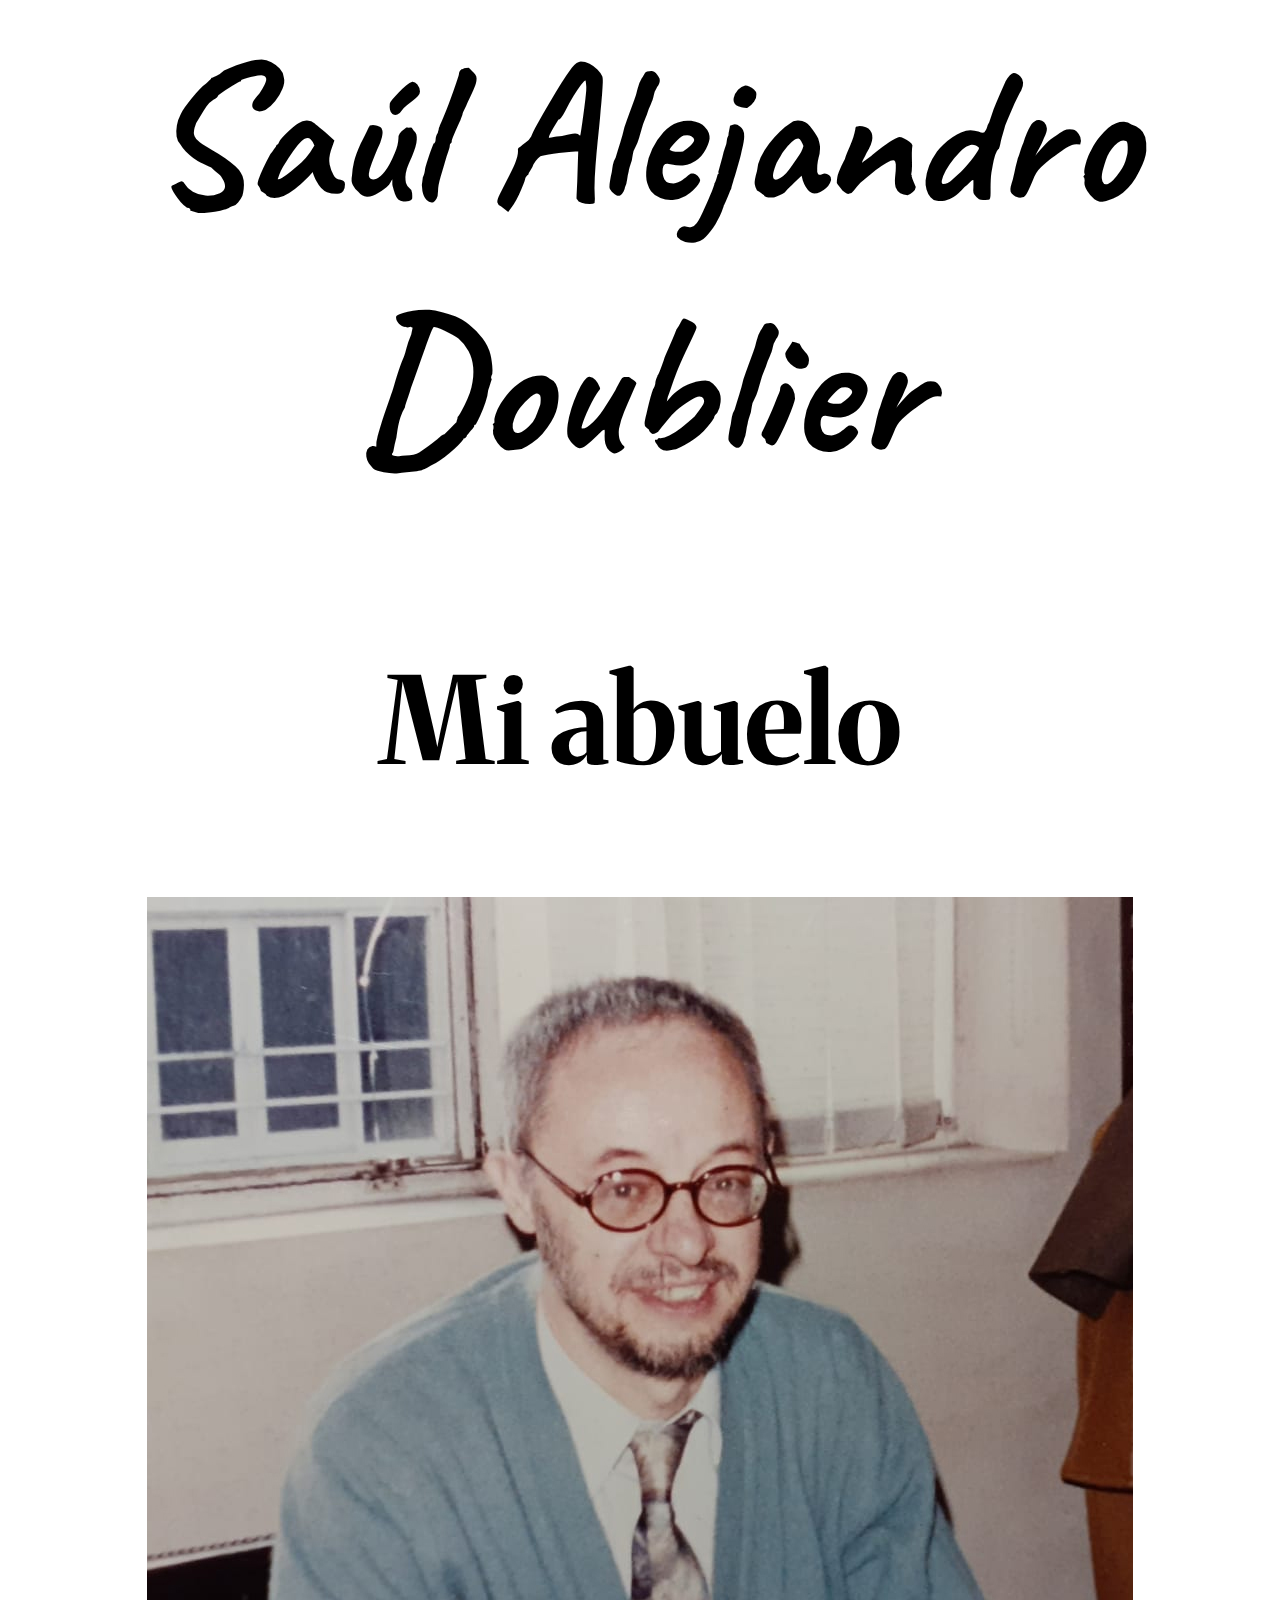
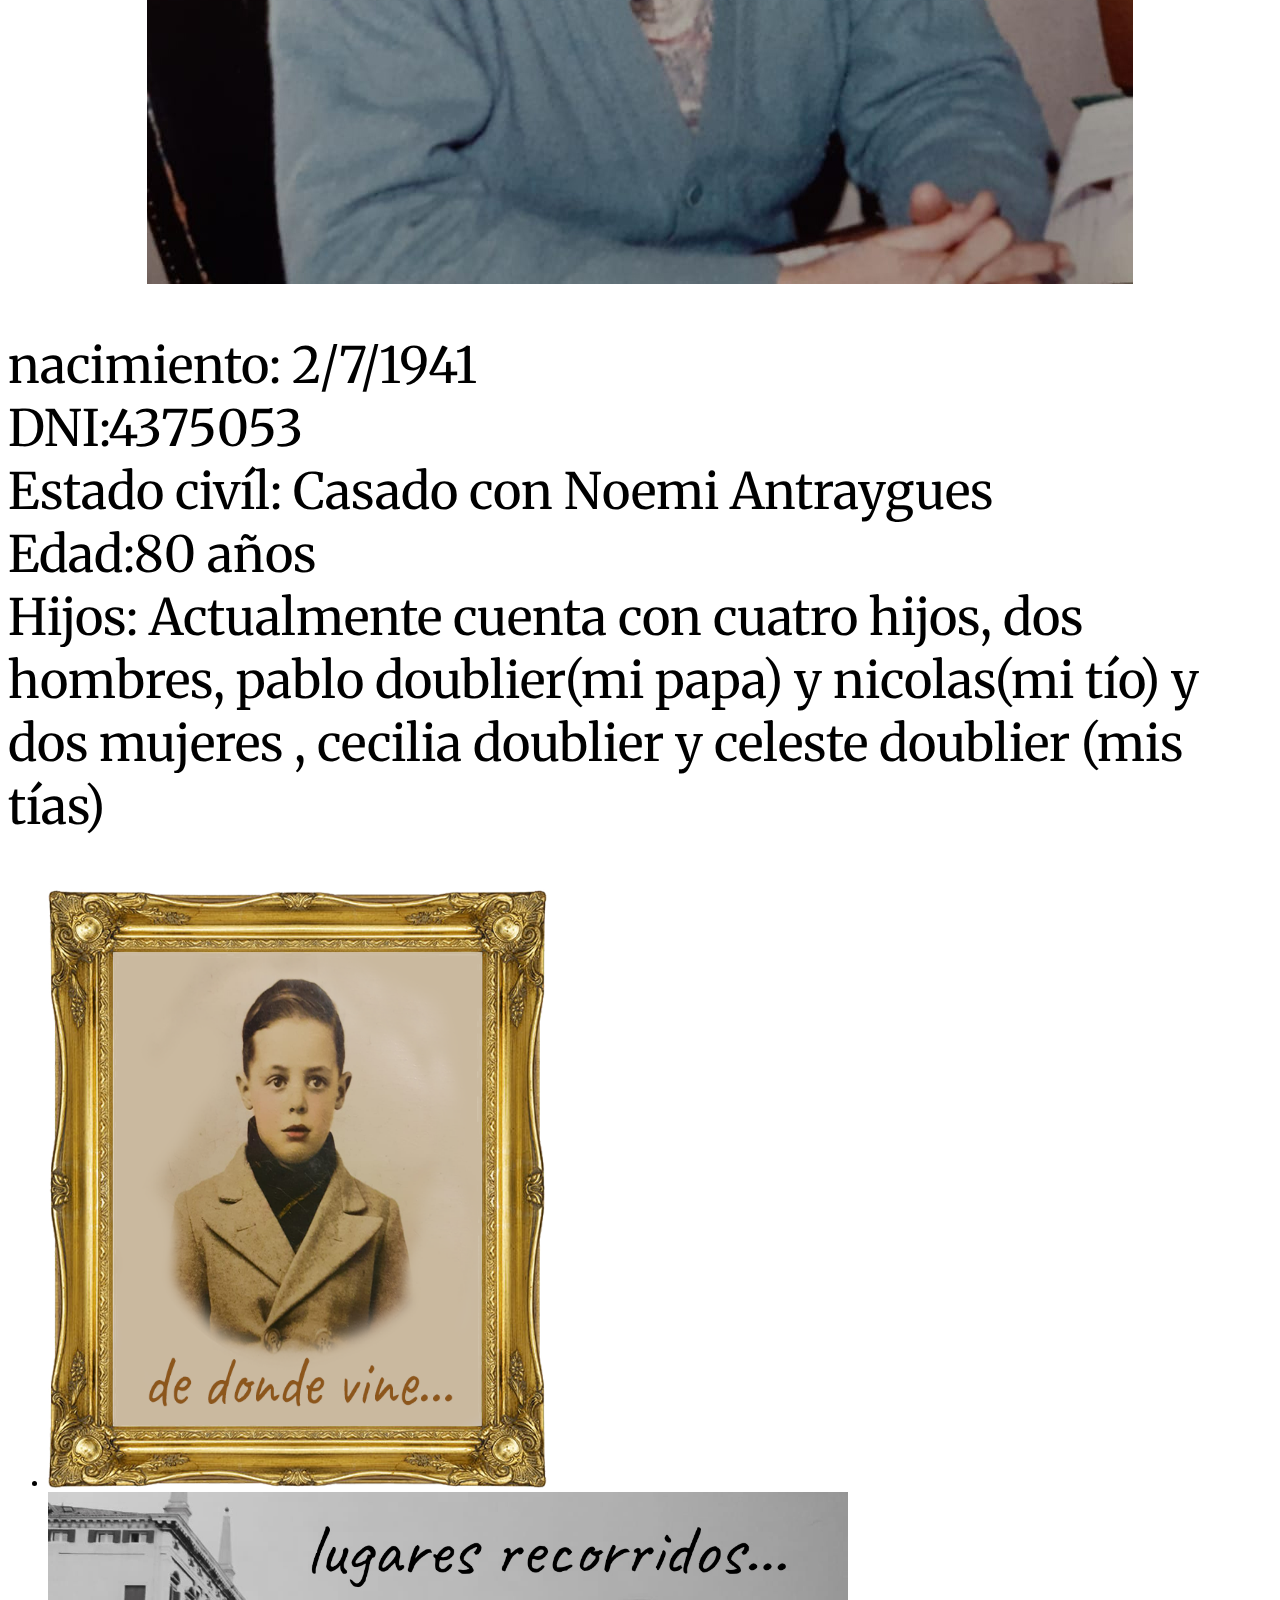
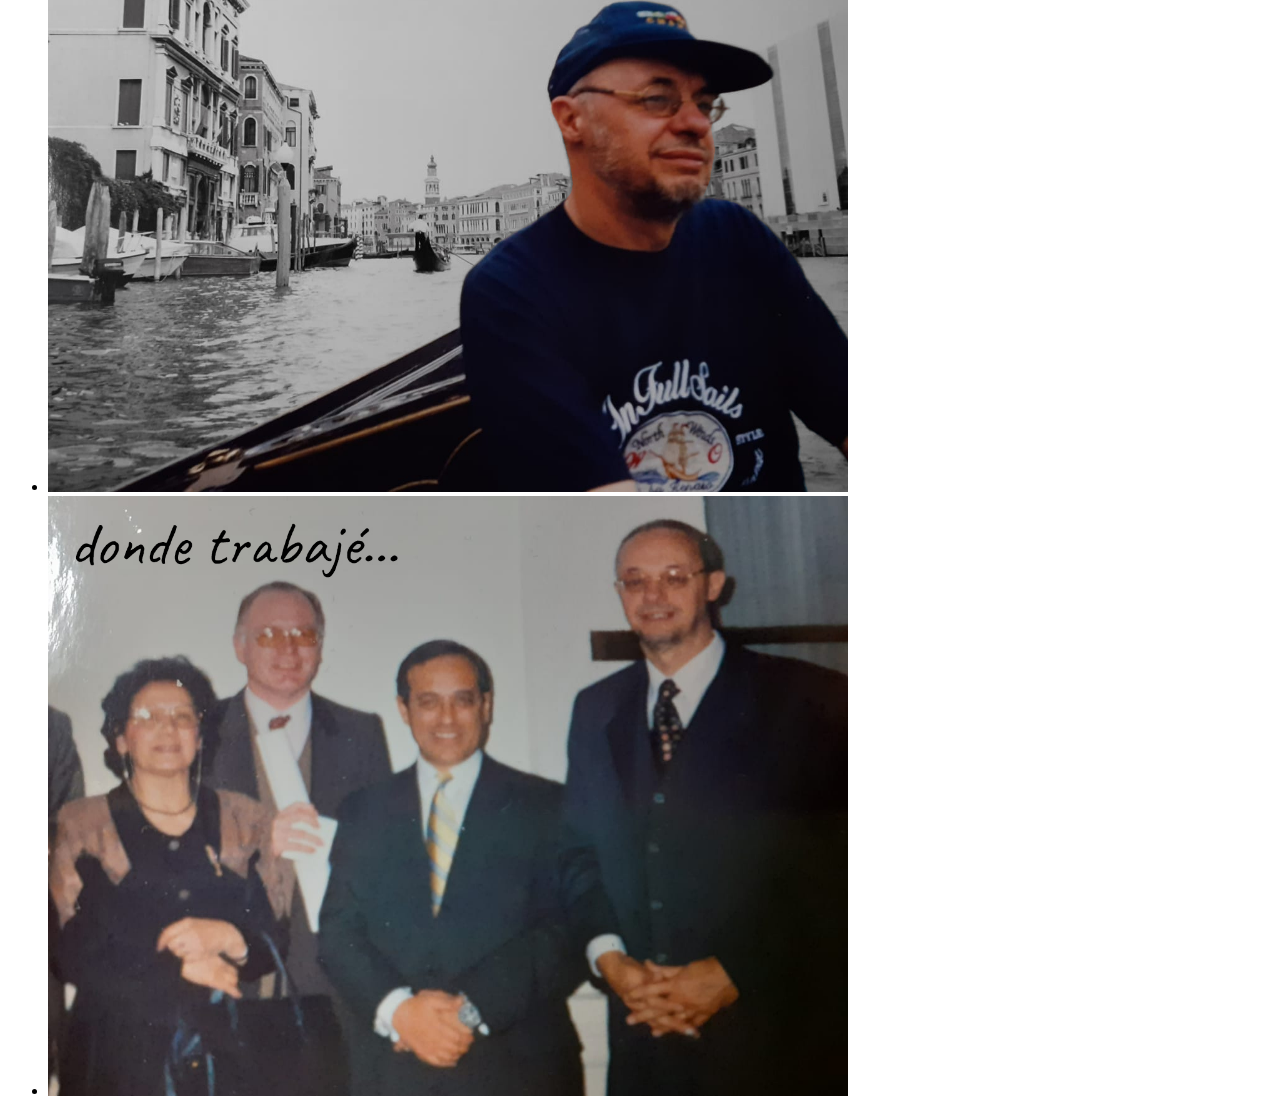
<file: index.html>
<html>
<head>
	<link rel="stylesheet" href="styles/estilo.css">  
	<link rel="preconnect" href="https://fonts.gstatic.com">
	<link href="https://fonts.googleapis.com/css2?family=Caveat&display=swap" rel="stylesheet">
	<link rel="preconnect" href="https://fonts.gstatic.com">
	<link href="https://fonts.googleapis.com/css2?family=Merriweather:ital,wght@1,300&display=swap" rel="stylesheet">
	<link rel="icon" href="imagenes/pasaporte.ico">
	<meta charset="UTF-8">
		<title>mi pasaporte</title>
</head>
<body>
	<h1>Saúl Alejandro Doublier<h1>
		<h2>Mi abuelo</h2>
		<p class="princi">
		<img src="imagenes/abueloPrincipal.jpg">
		</p>
	<p>
			nacimiento: 2/7/1941
		<br>
			DNI:4375053
		<br>
			Estado civíl: Casado con Noemi Antraygues
		<br>
			Edad:80 años
		<br>
			Hijos: Actualmente cuenta con cuatro hijos, dos hombres, pablo doublier(mi papa) y nicolas(mi tío) y dos mujeres , cecilia doublier y celeste doublier (mis tías)
	</p>	
	<ul>
		<li><a href="deDondeVine.html" > <img class="imagen2" src="imagenes/deDondeVine.png"></a></li>
		<li><a href="lugaresRecorridos.html" ><img class="imagen3" src="imagenes/lugaresRecorridos.jpg"></a></li>
		<li><a href="dondeTrabaje.html" ><img class="imagen3" src="imagenes/dondeTrabaje.jpg"></a></li>
	</ul>
</body>
</html>
</file>
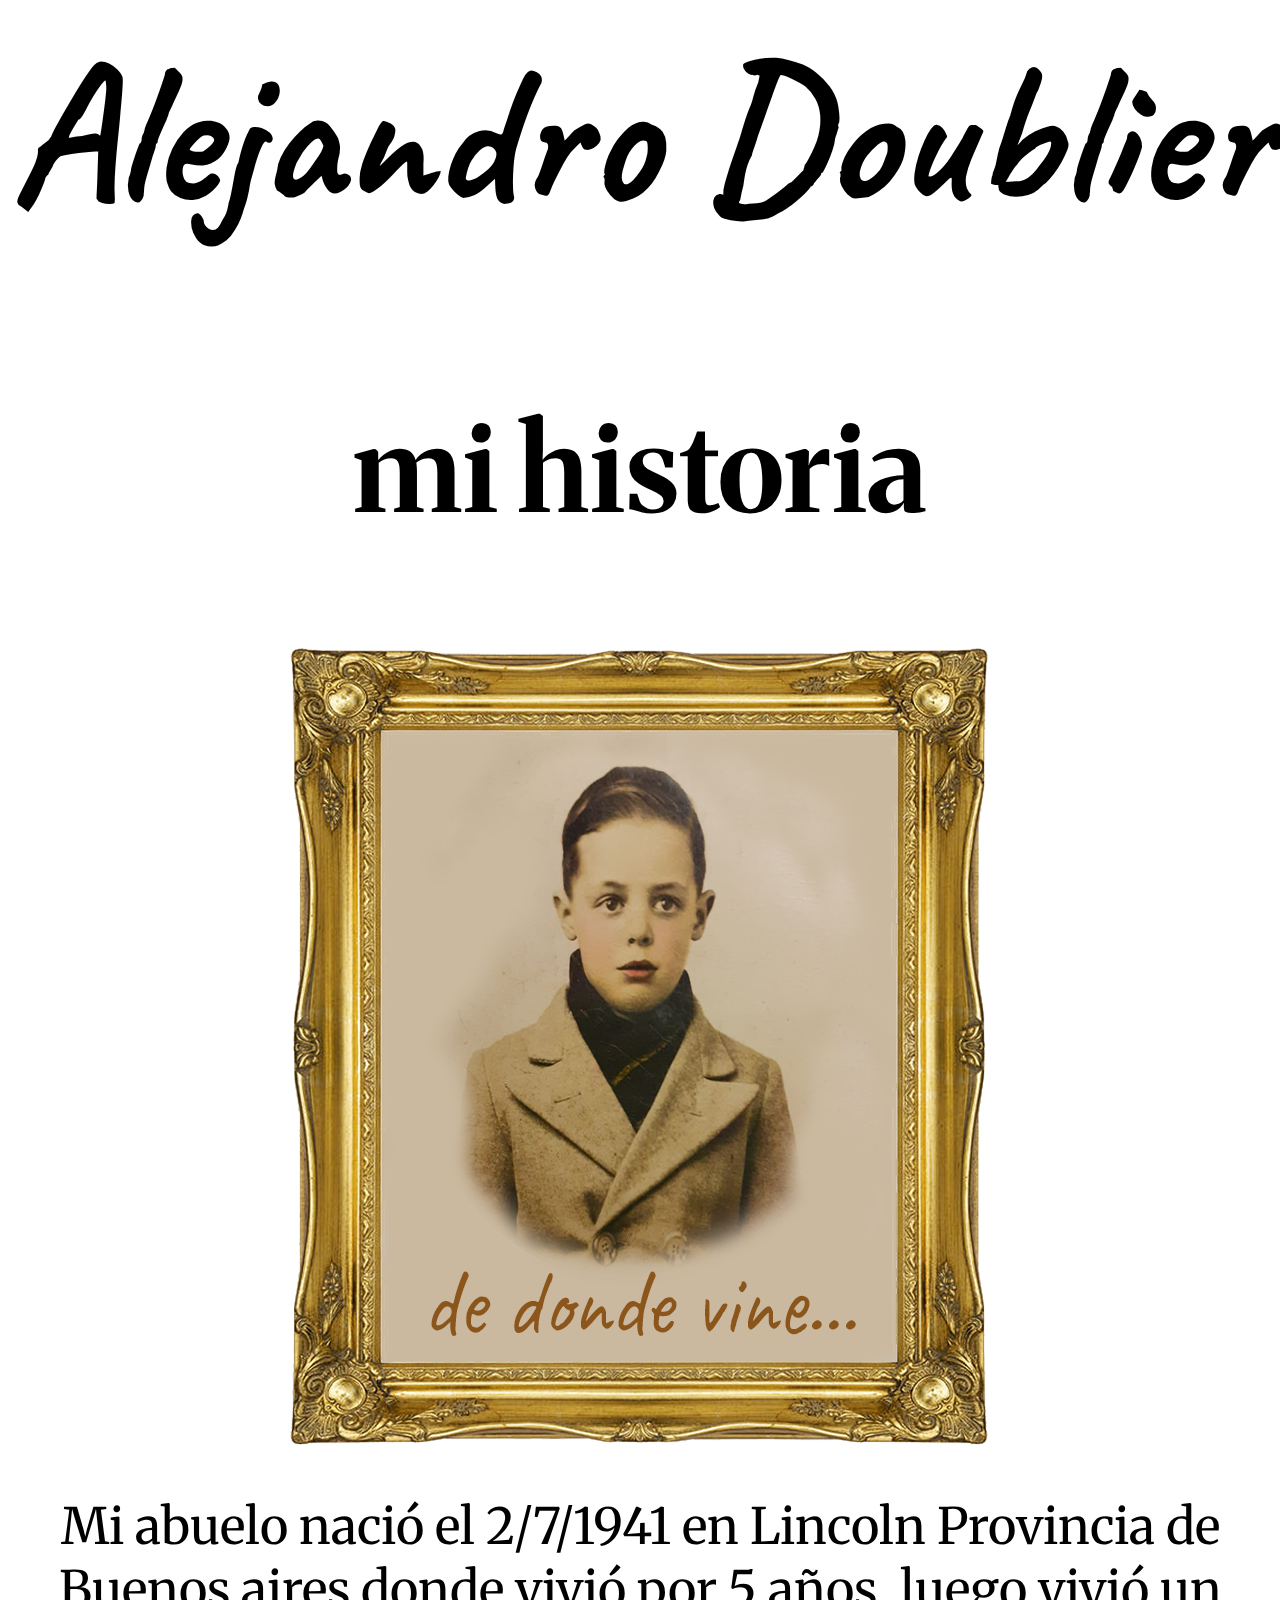
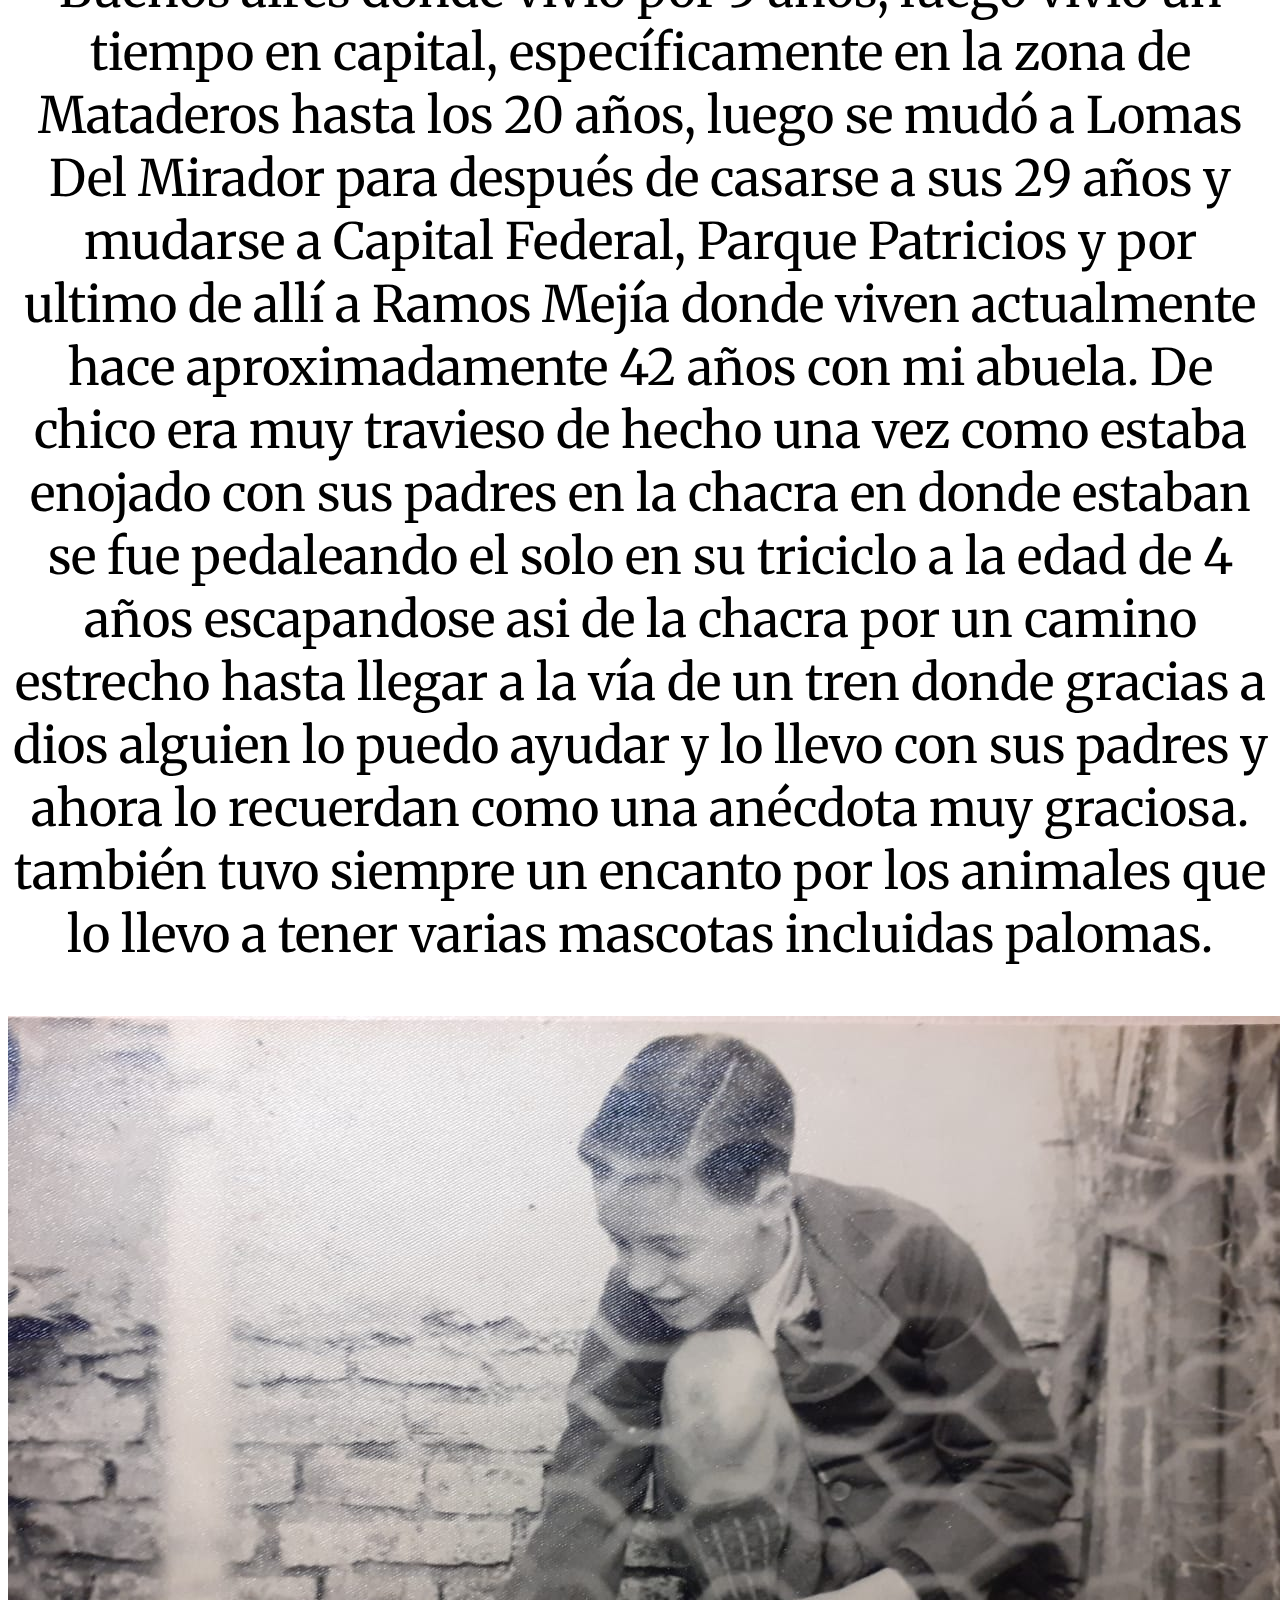
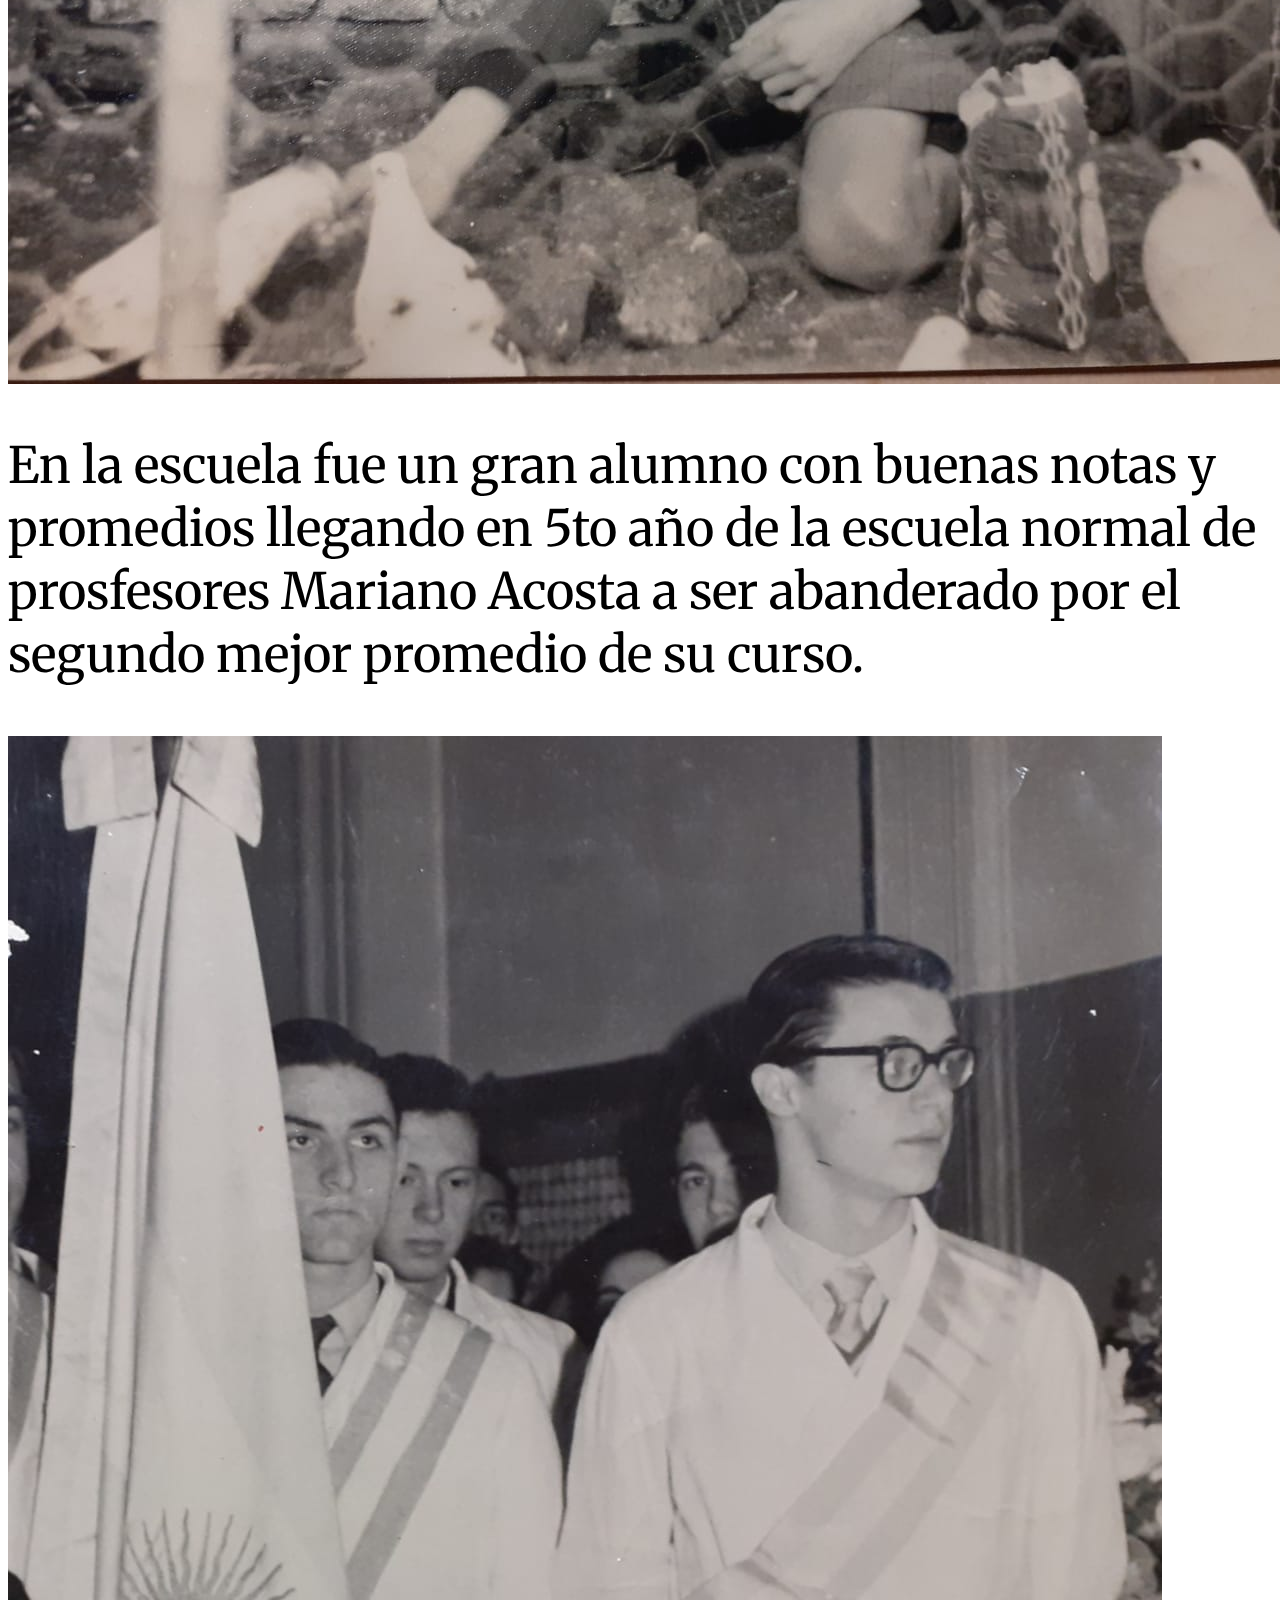
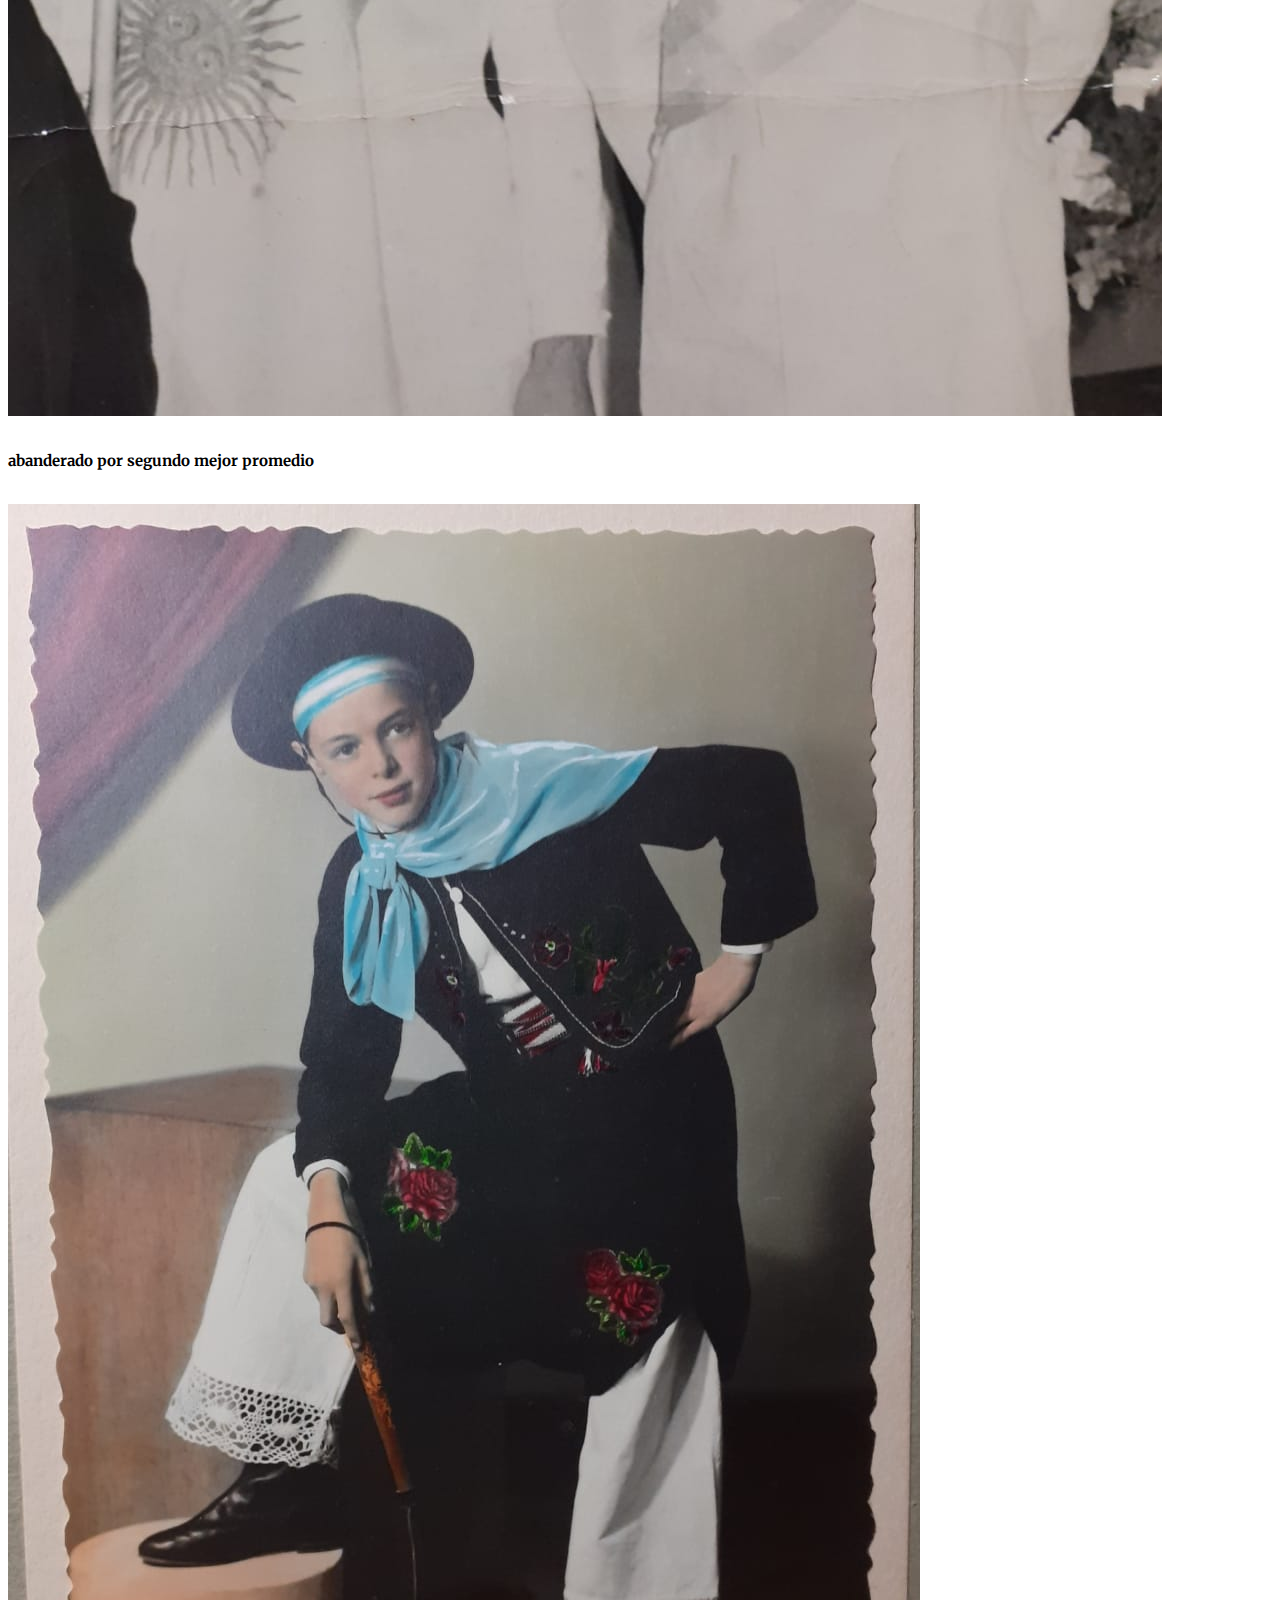
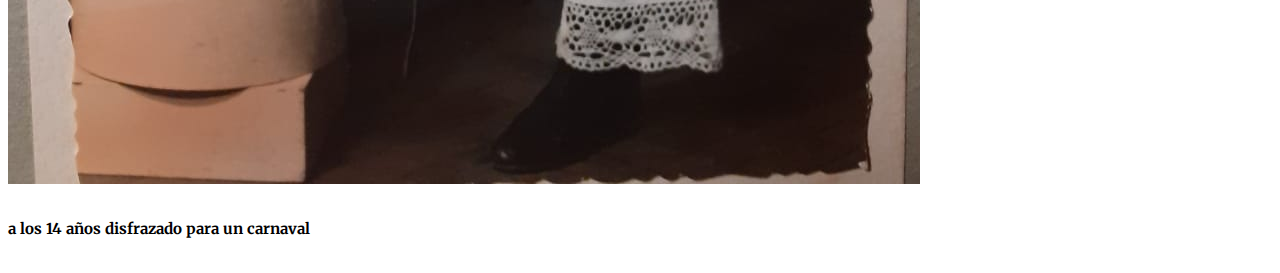
<file: deDondeVine.html>
<html>
	<head>
		<title>mi pasaporte</title>
		<link href="https://fonts.googleapis.com/css2?family=Caveat&display=swap" rel="stylesheet">
		<link href="https://fonts.googleapis.com/	css2?family=Merriweather:ital,wght@1,300&display=swap" rel="stylesheet">
		<link rel="preconnect" href="https://fonts.gstatic.com">
		<link rel="preconnect" href="https://fonts.gstatic.com">
		<link rel="stylesheet" href="styles/estilo.css">  
		<meta charset="UTF-8">
	</head>
		<body>
		<h1>Alejandro Doublier</h1>		
		<h2>mi historia</h2>
			<p class="center">
				<img src="imagenes/deDondeVine.png">
			</p>
		<p class="princi">
		Mi abuelo nació el 2/7/1941 en Lincoln Provincia de Buenos aires donde vivió por 5 años, luego vivió un tiempo en capital, específicamente en la zona de Mataderos hasta los 20 años, luego se mudó a Lomas Del Mirador para después de casarse a sus 29 años y mudarse a Capital Federal, Parque Patricios y por ultimo de allí a Ramos Mejía donde viven actualmente hace aproximadamente 42 años con mi abuela. De chico era muy travieso de hecho una vez como estaba enojado con sus padres en la chacra en donde estaban se fue pedaleando el solo en su triciclo a la edad de 4 años escapandose asi de la chacra por un camino estrecho hasta llegar a la vía de un tren donde gracias a dios alguien lo puedo ayudar y lo llevo con sus padres y ahora lo recuerdan como una anécdota muy graciosa.
		también tuvo siempre un encanto por los animales que lo llevo a tener varias mascotas incluidas palomas.
		</p>
			<img src="imagenes/palomas.jpg">
		<p>
		En la escuela fue un gran alumno con buenas notas y promedios llegando en 5to año de la escuela normal de prosfesores Mariano Acosta a ser abanderado por el segundo mejor promedio de su curso.
		</p>
			<img src="imagenes/promedio.jpg">
			<h6>abanderado por segundo mejor promedio</h6>
			<img src="imagenes/acto.jpg">
			<h6>a los 14 años disfrazado para un carnaval</h6>
		</body>
	
</html>
</file>
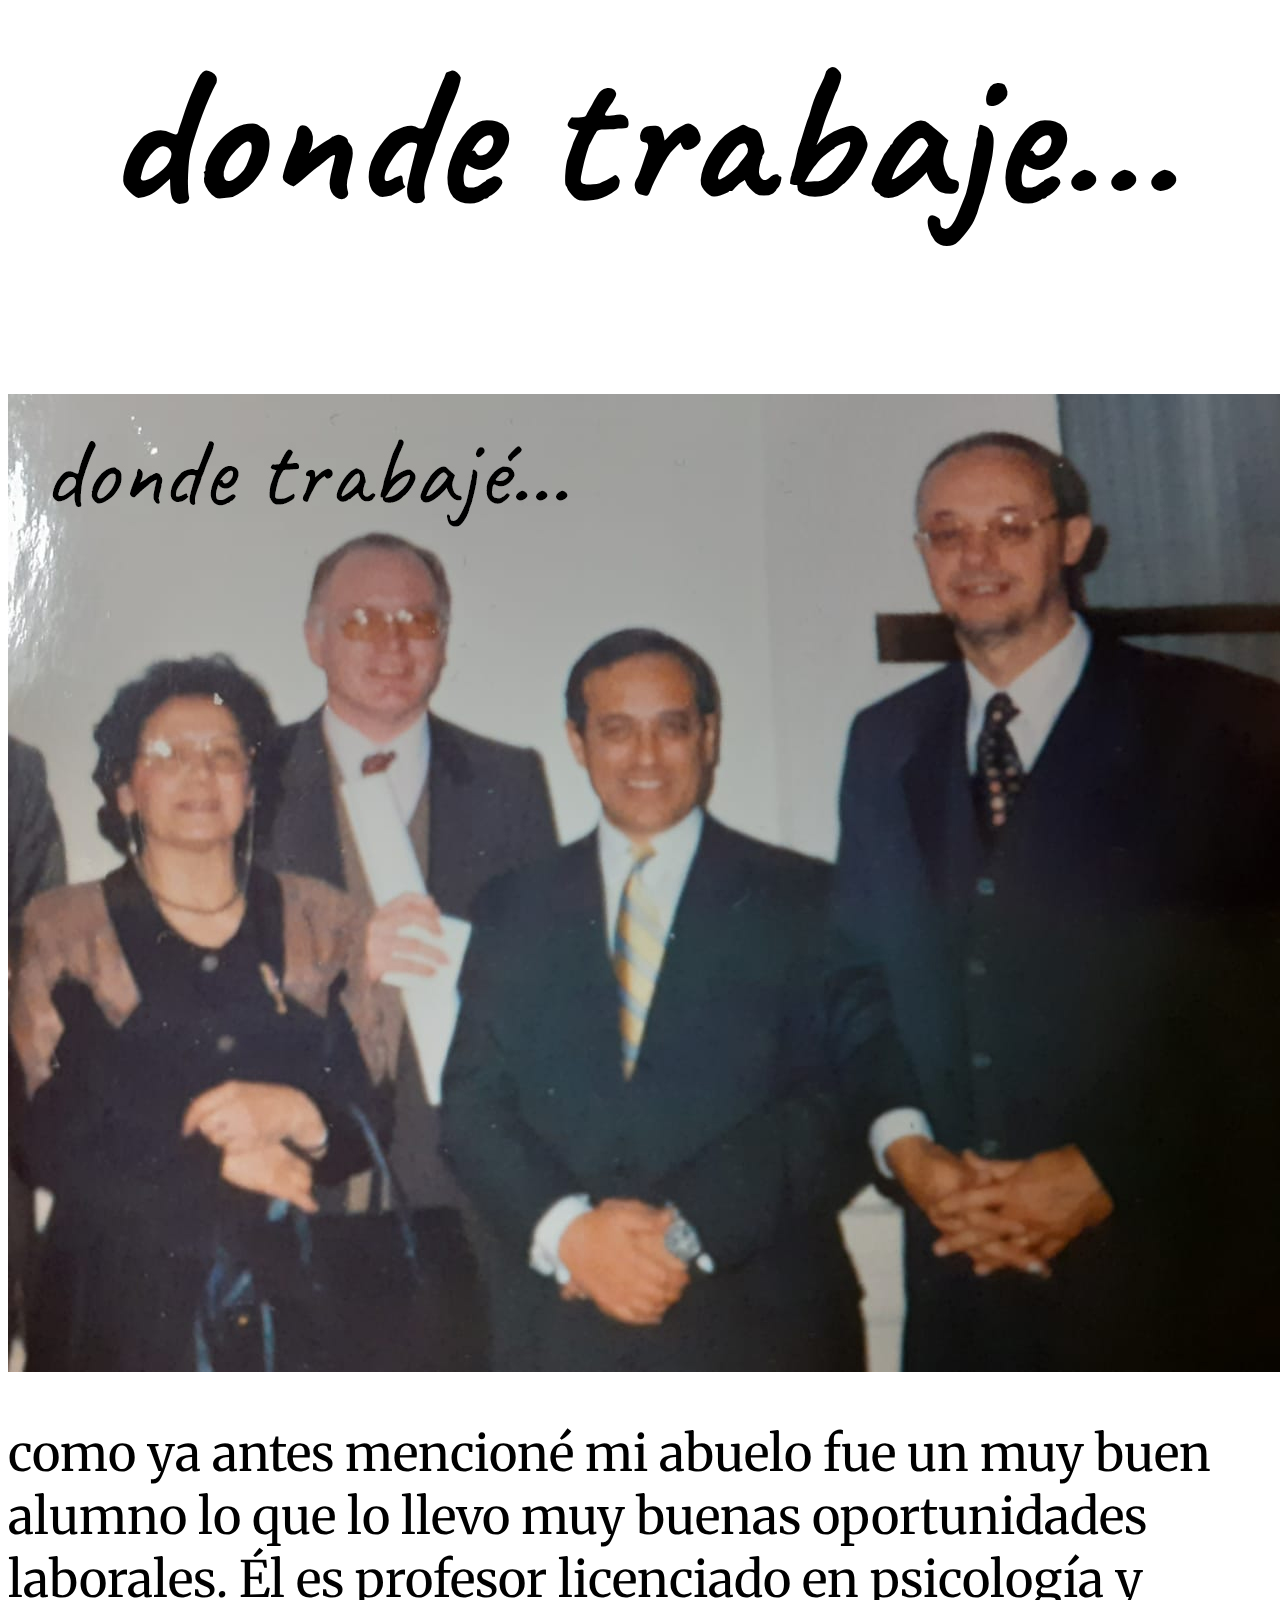
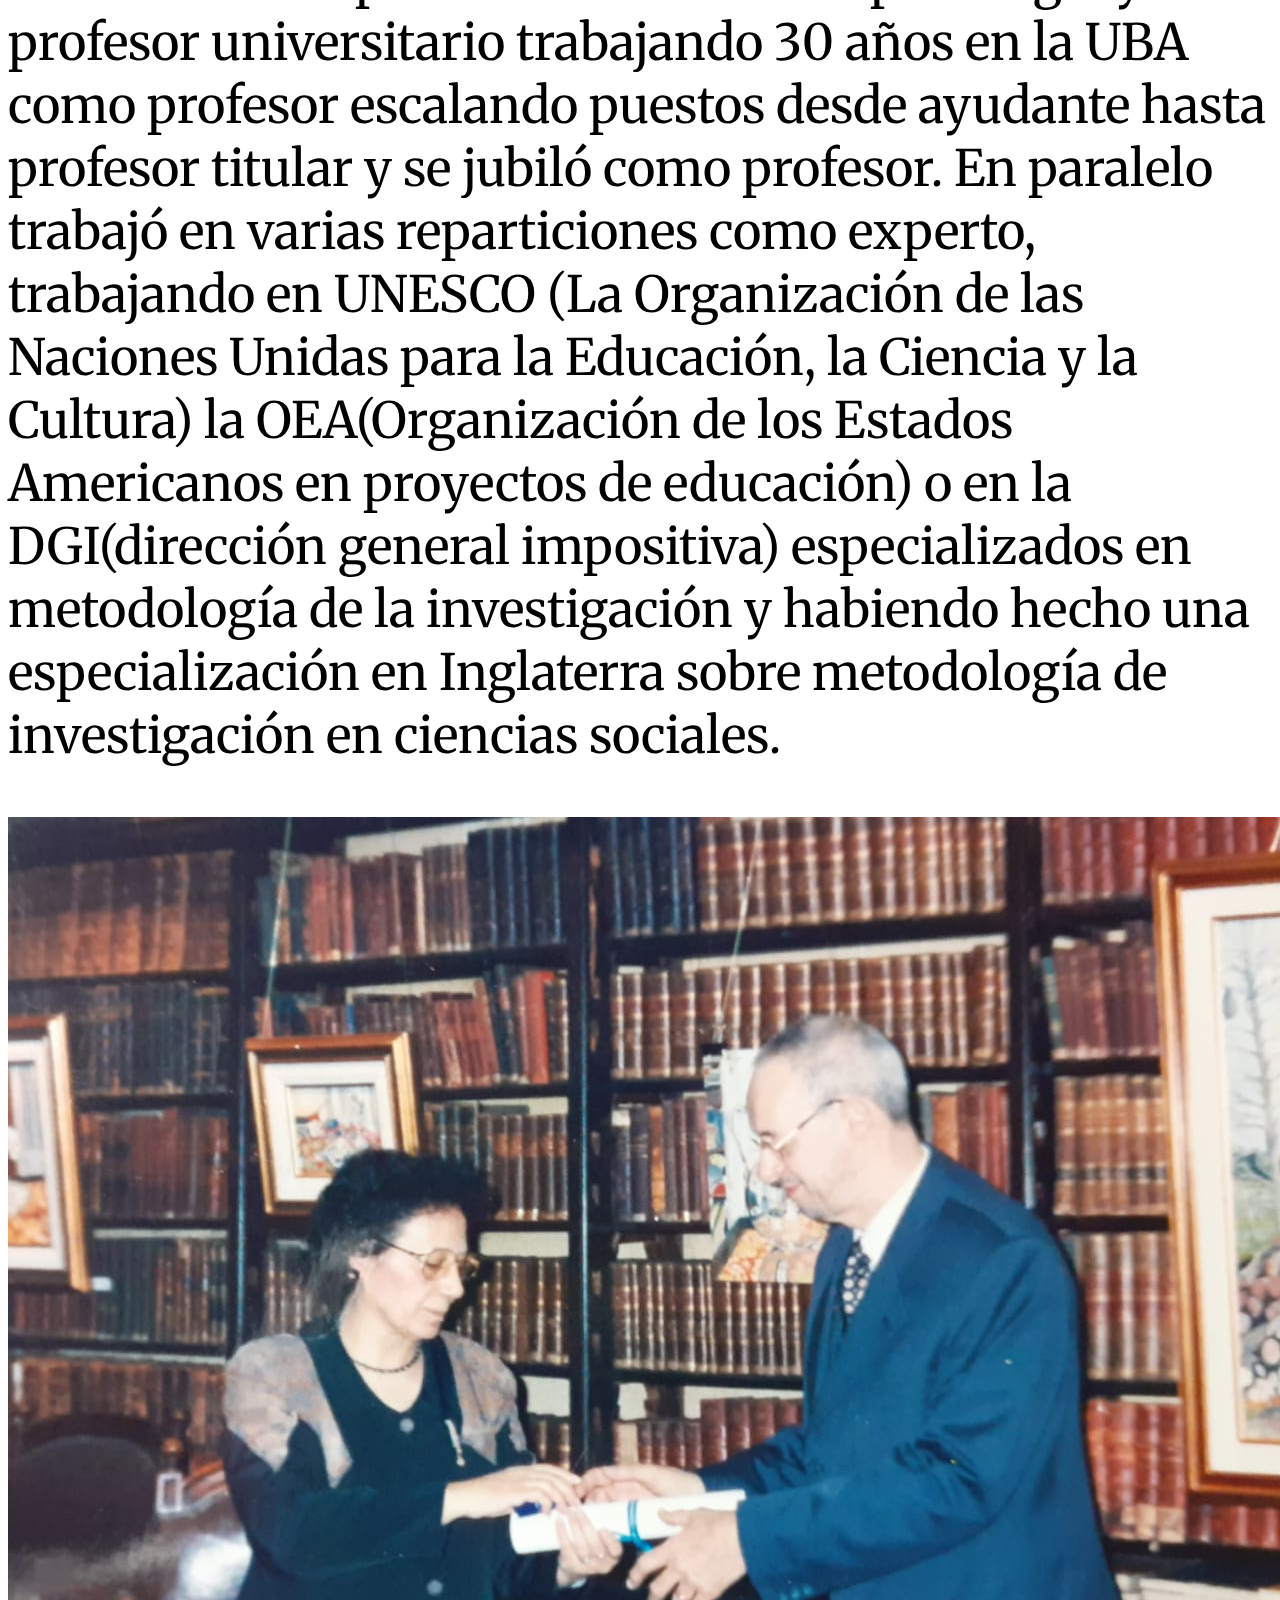
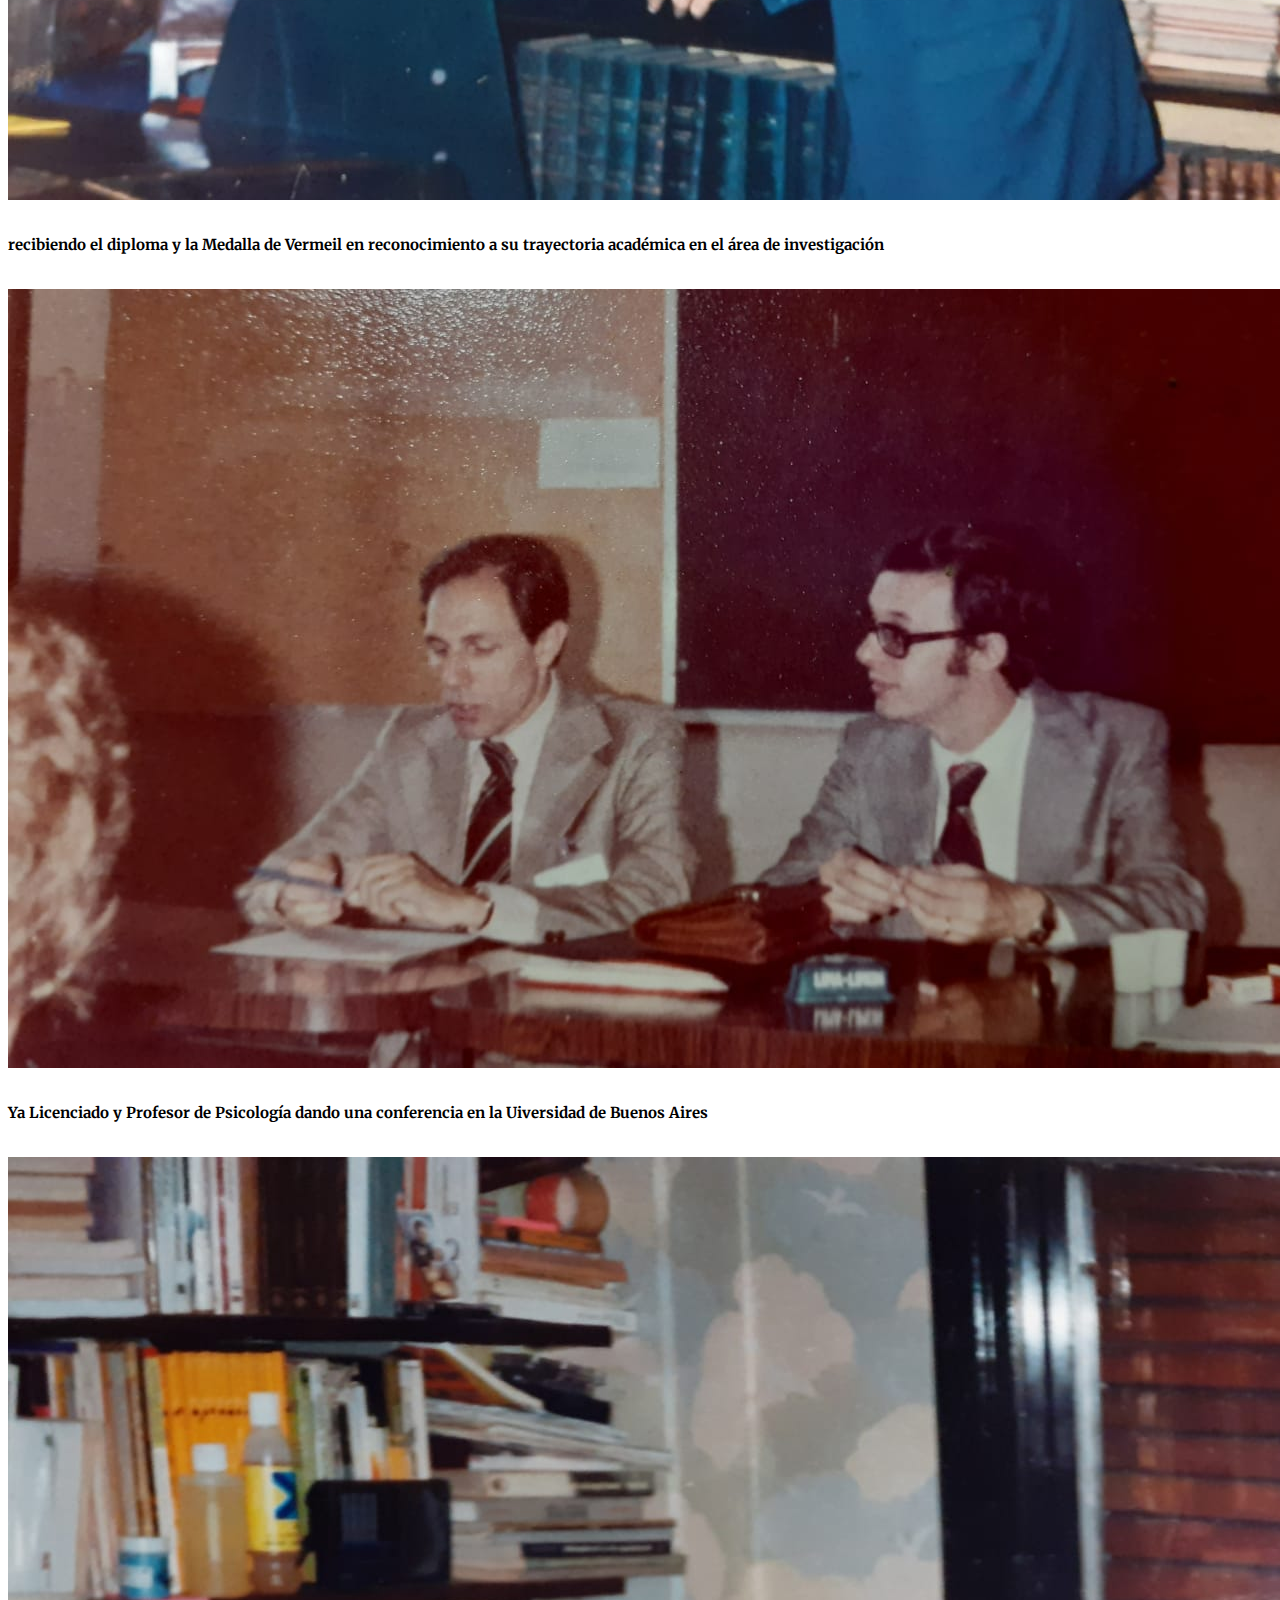
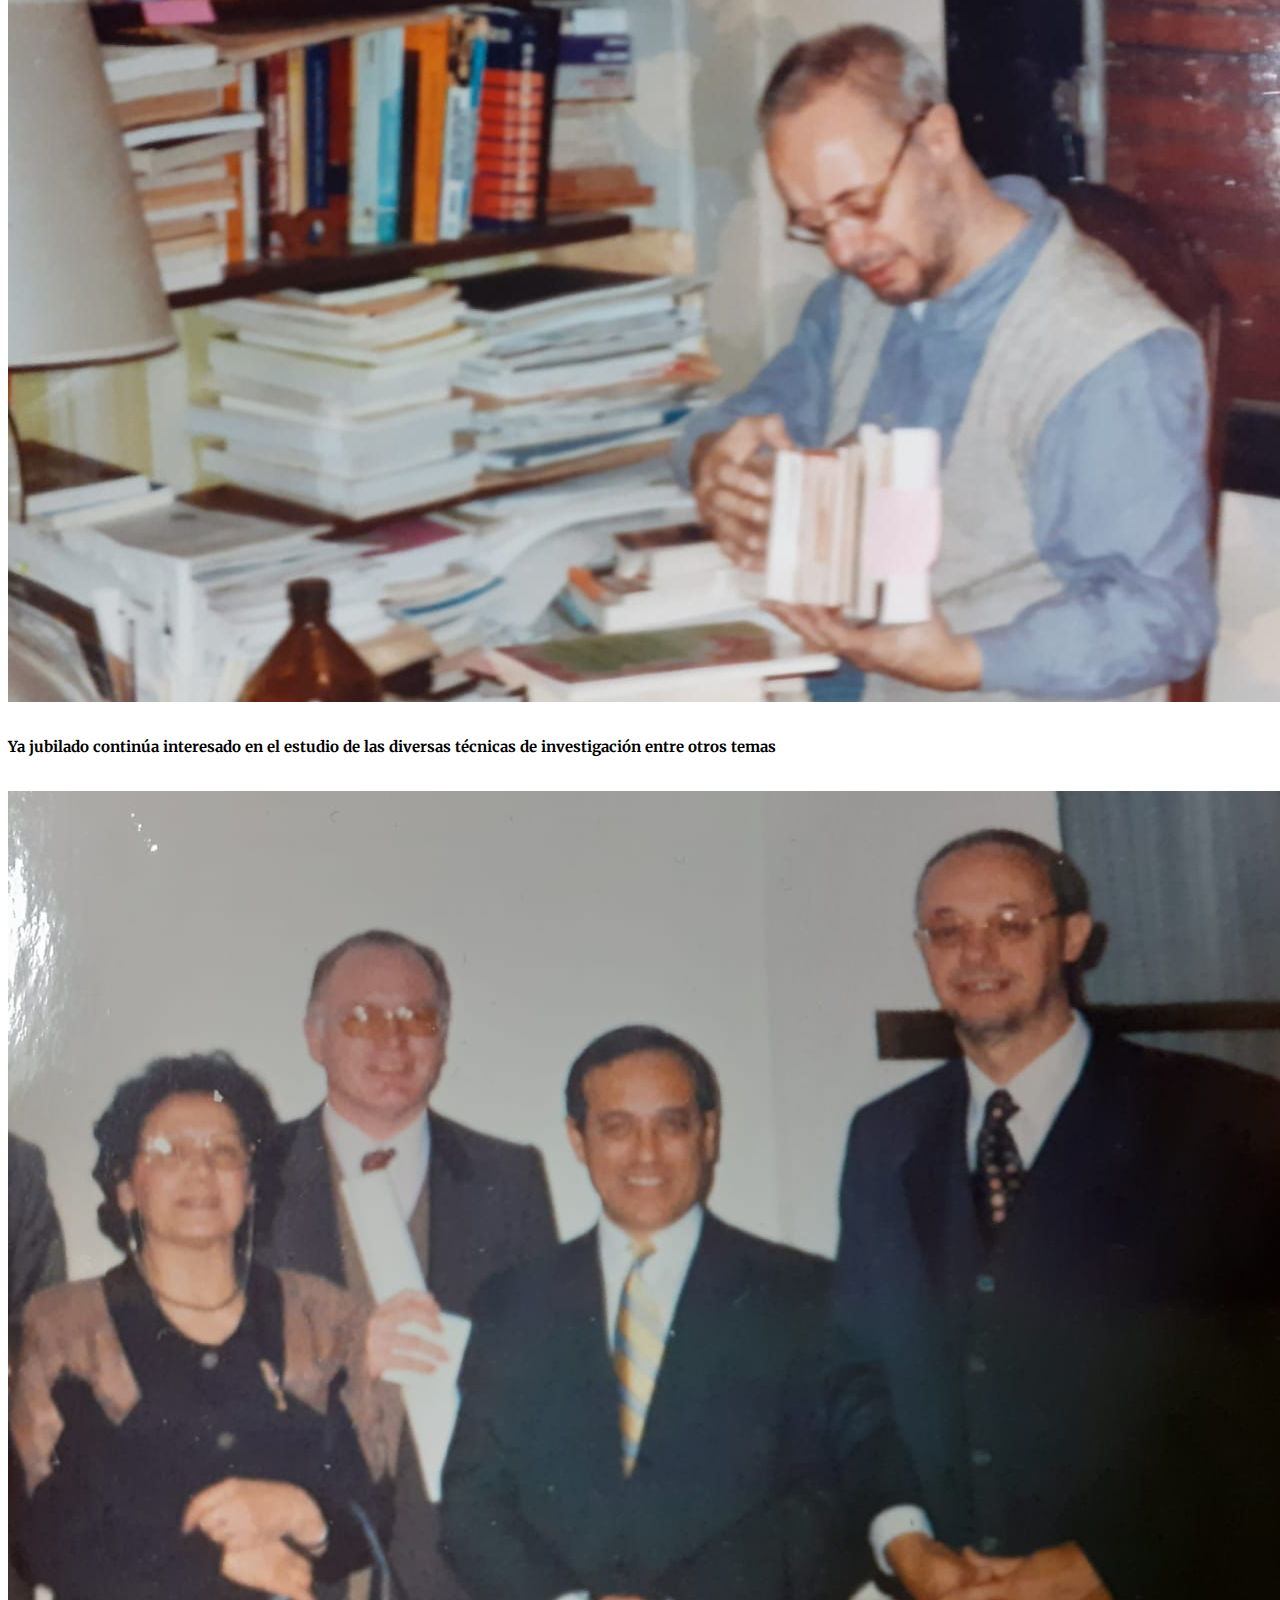
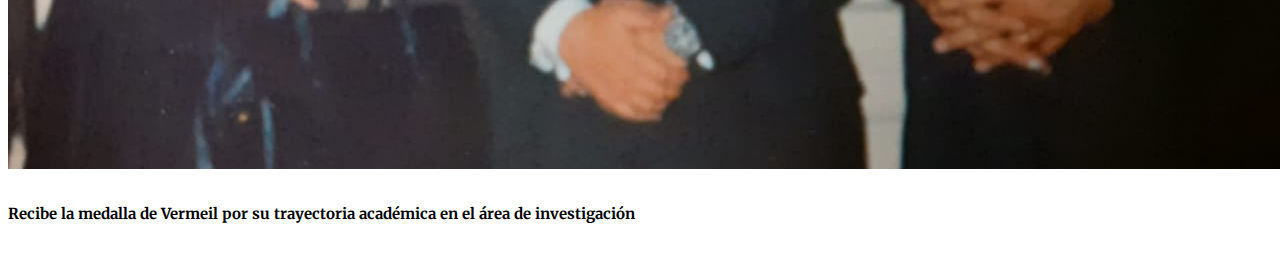
<file: dondeTrabaje.html>
<head>
	<link rel="stylesheet" href="styles/estilo.css">  
	<link rel="preconnect" href="https://fonts.gstatic.com">
	<link href="https://fonts.googleapis.com/css2?family=Caveat&display=swap" rel="stylesheet">
	<link rel="preconnect" href="https://fonts.gstatic.com">
	<link href="https://fonts.googleapis.com/css2?family=Merriweather:ital,wght@1,300&display=swap" rel="stylesheet">
	<meta charset="UTF-8">
		<title>mi pasaporte</title>
</head>
<body>
	<h1>donde trabaje...</h1>
		<p class="center">
		<img src="imagenes/dondeTrabaje.jpg">
		</p>
	<p>
		como ya antes mencioné mi abuelo fue un muy buen alumno lo que lo llevo muy buenas oportunidades laborales. Él es profesor licenciado en psicología y profesor universitario trabajando 30 años en la UBA como profesor escalando puestos desde ayudante hasta profesor titular y se jubiló como profesor. En paralelo trabajó en varias reparticiones como experto, trabajando en UNESCO (La Organización de las Naciones Unidas para la Educación, la Ciencia y la Cultura) la OEA(Organización de los Estados Americanos en proyectos de educación) o en la DGI(dirección general impositiva) especializados en metodología de la investigación y habiendo hecho una especialización en Inglaterra sobre metodología de investigación en ciencias sociales.
	</p>	
	
	<img src="imagenes/titulo.jpg">
	<h6>recibiendo el diploma y la Medalla de Vermeil en reconocimiento a su trayectoria académica en el área de investigación</h6>
	<img src="imagenes/reunion.jpg">
	<h6>Ya Licenciado y Profesor de Psicología dando una conferencia en la Uiversidad de Buenos Aires</h6>
	<img src="imagenes/investigacion.jpg">
	<h6>Ya jubilado continúa  interesado en el estudio de las diversas técnicas de investigación entre otros temas</h6>
	<img src="imagenes/premio.jpg">
	<h6>Recibe la medalla de Vermeil por su trayectoria académica  en el área de investigación</h6>
</body>
</html>
</file>
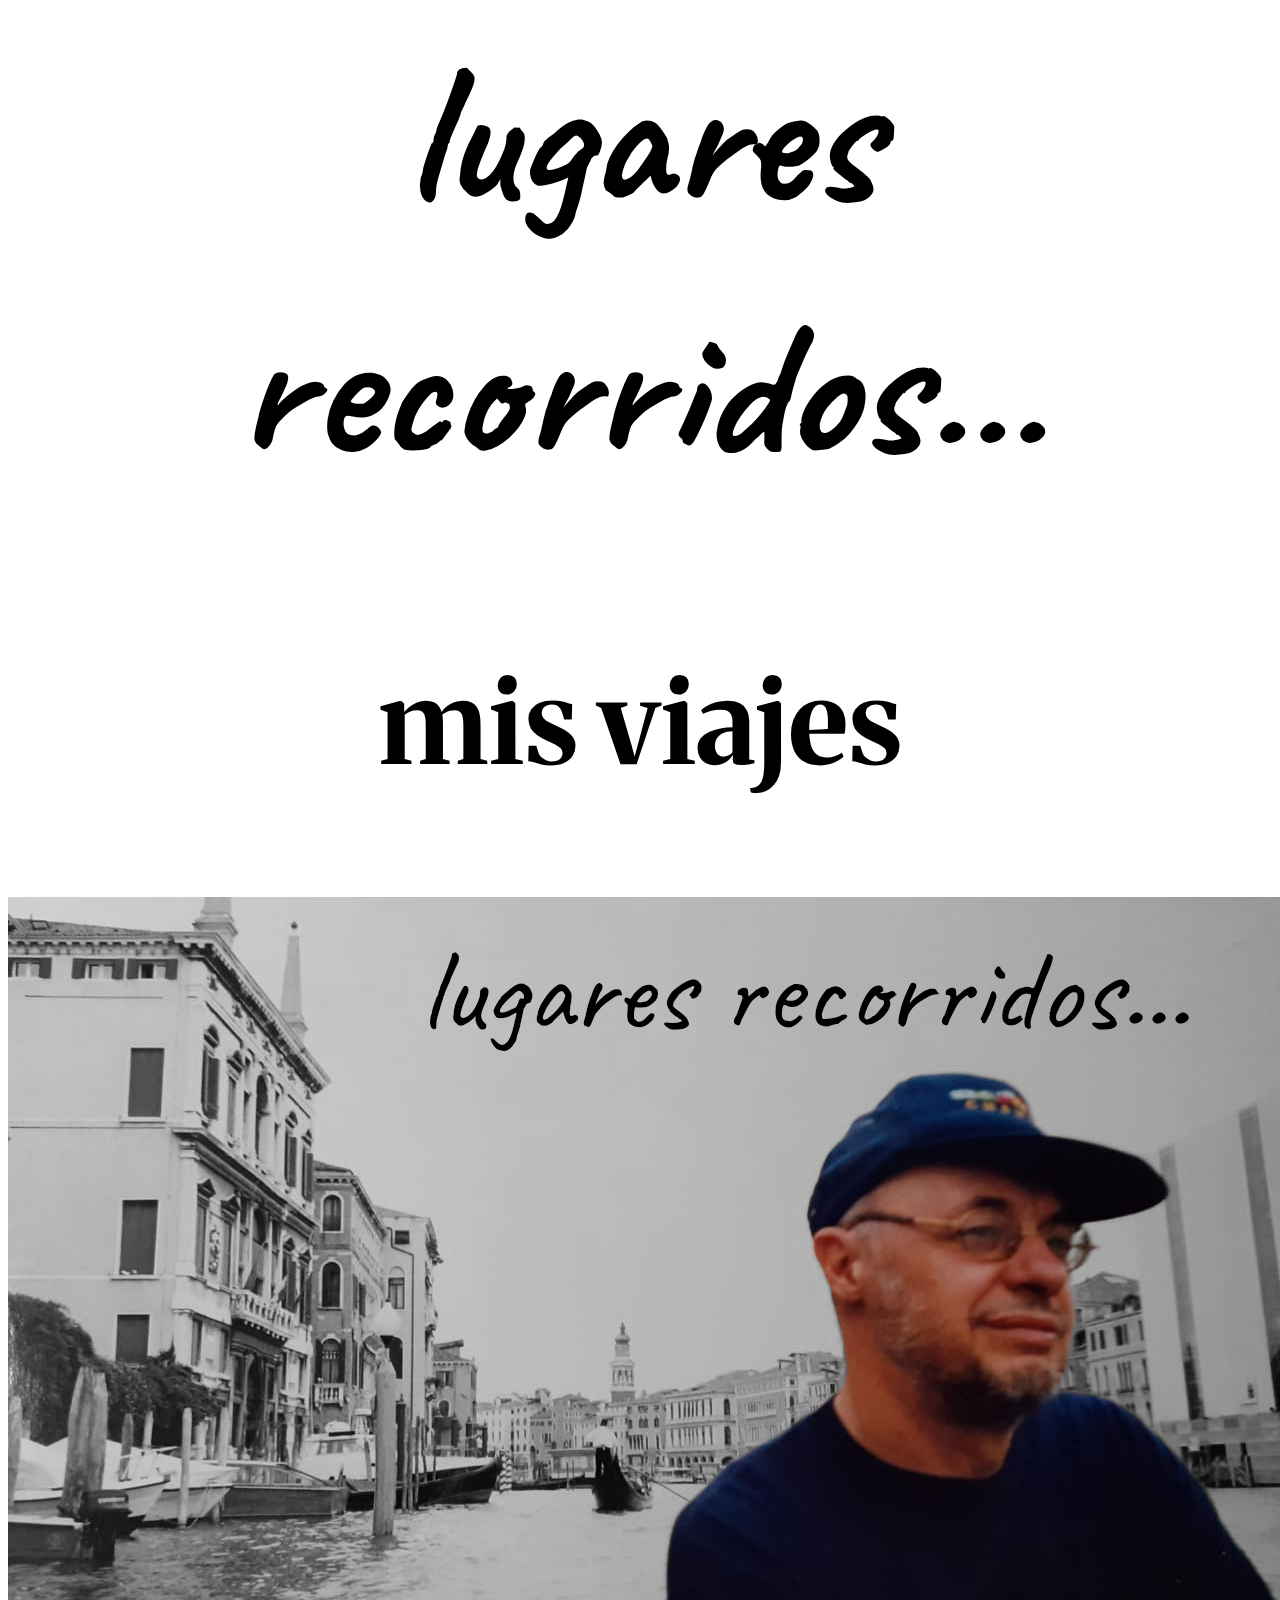
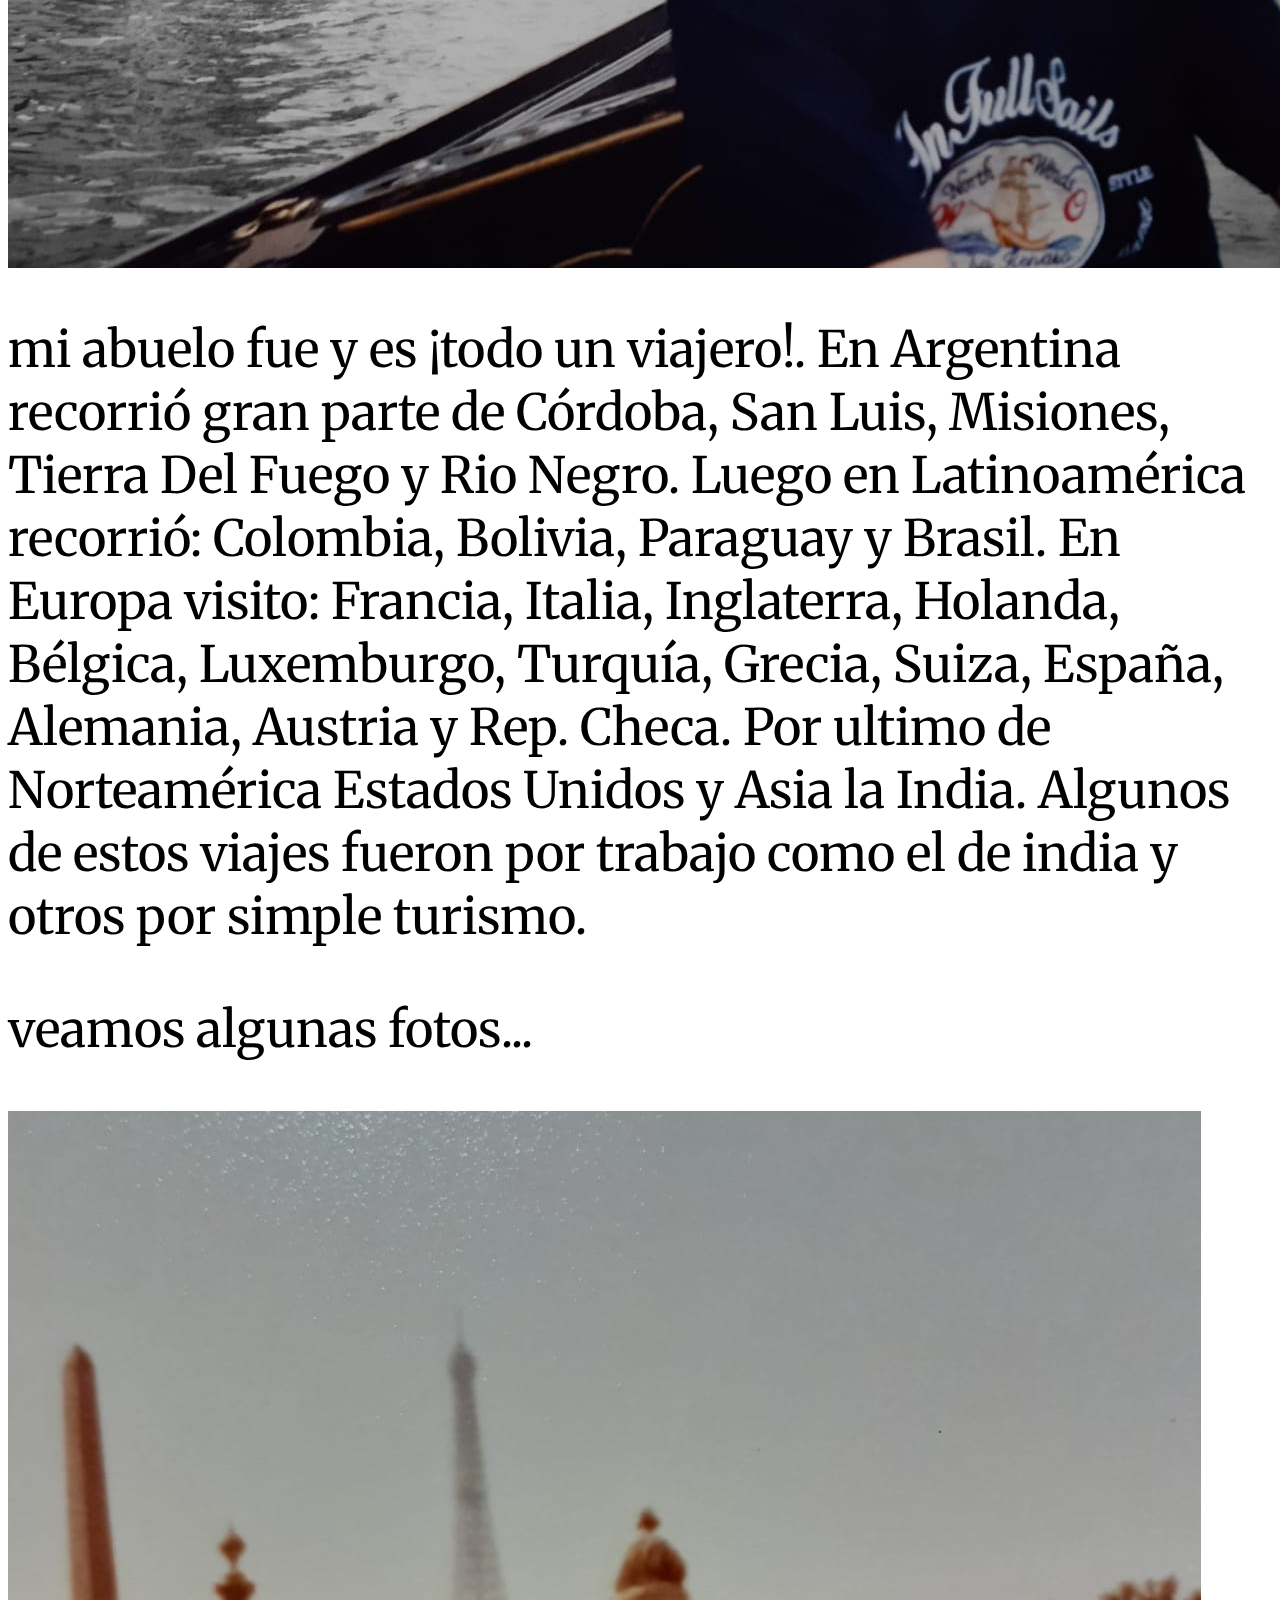
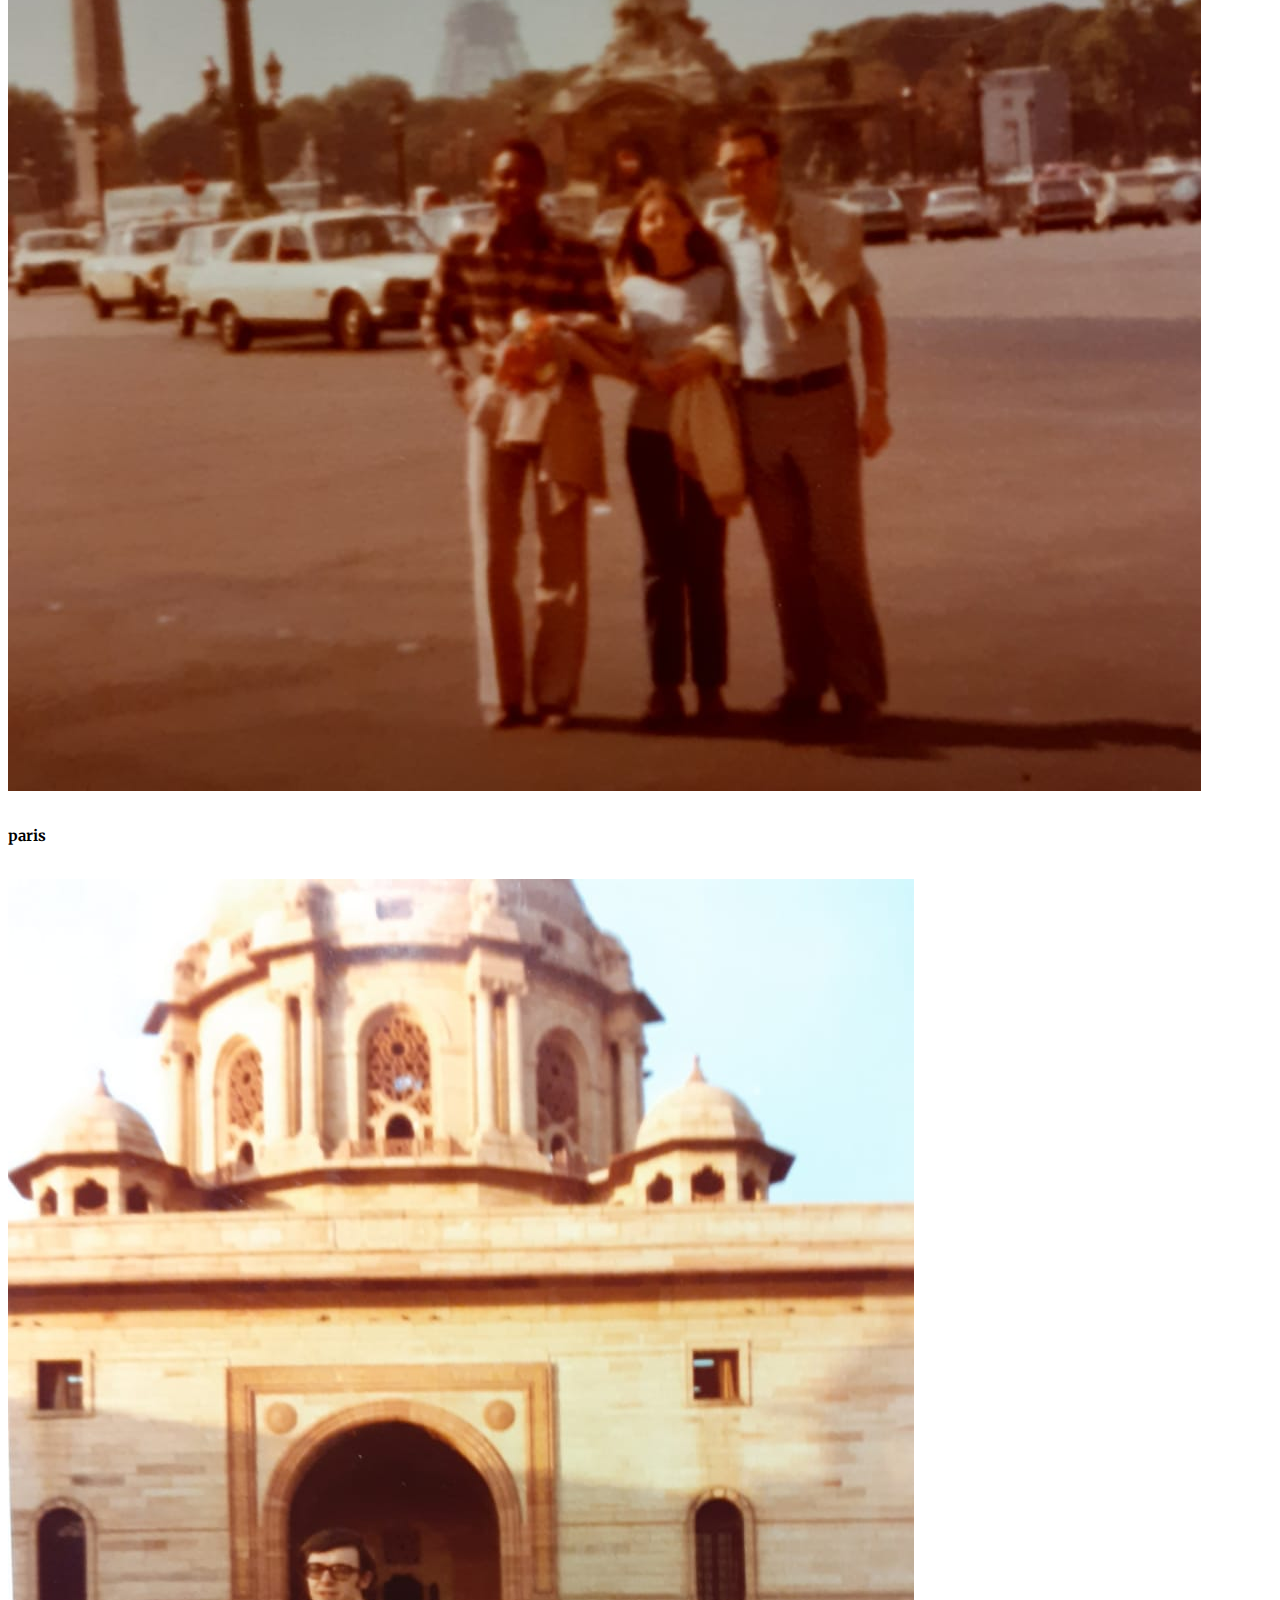
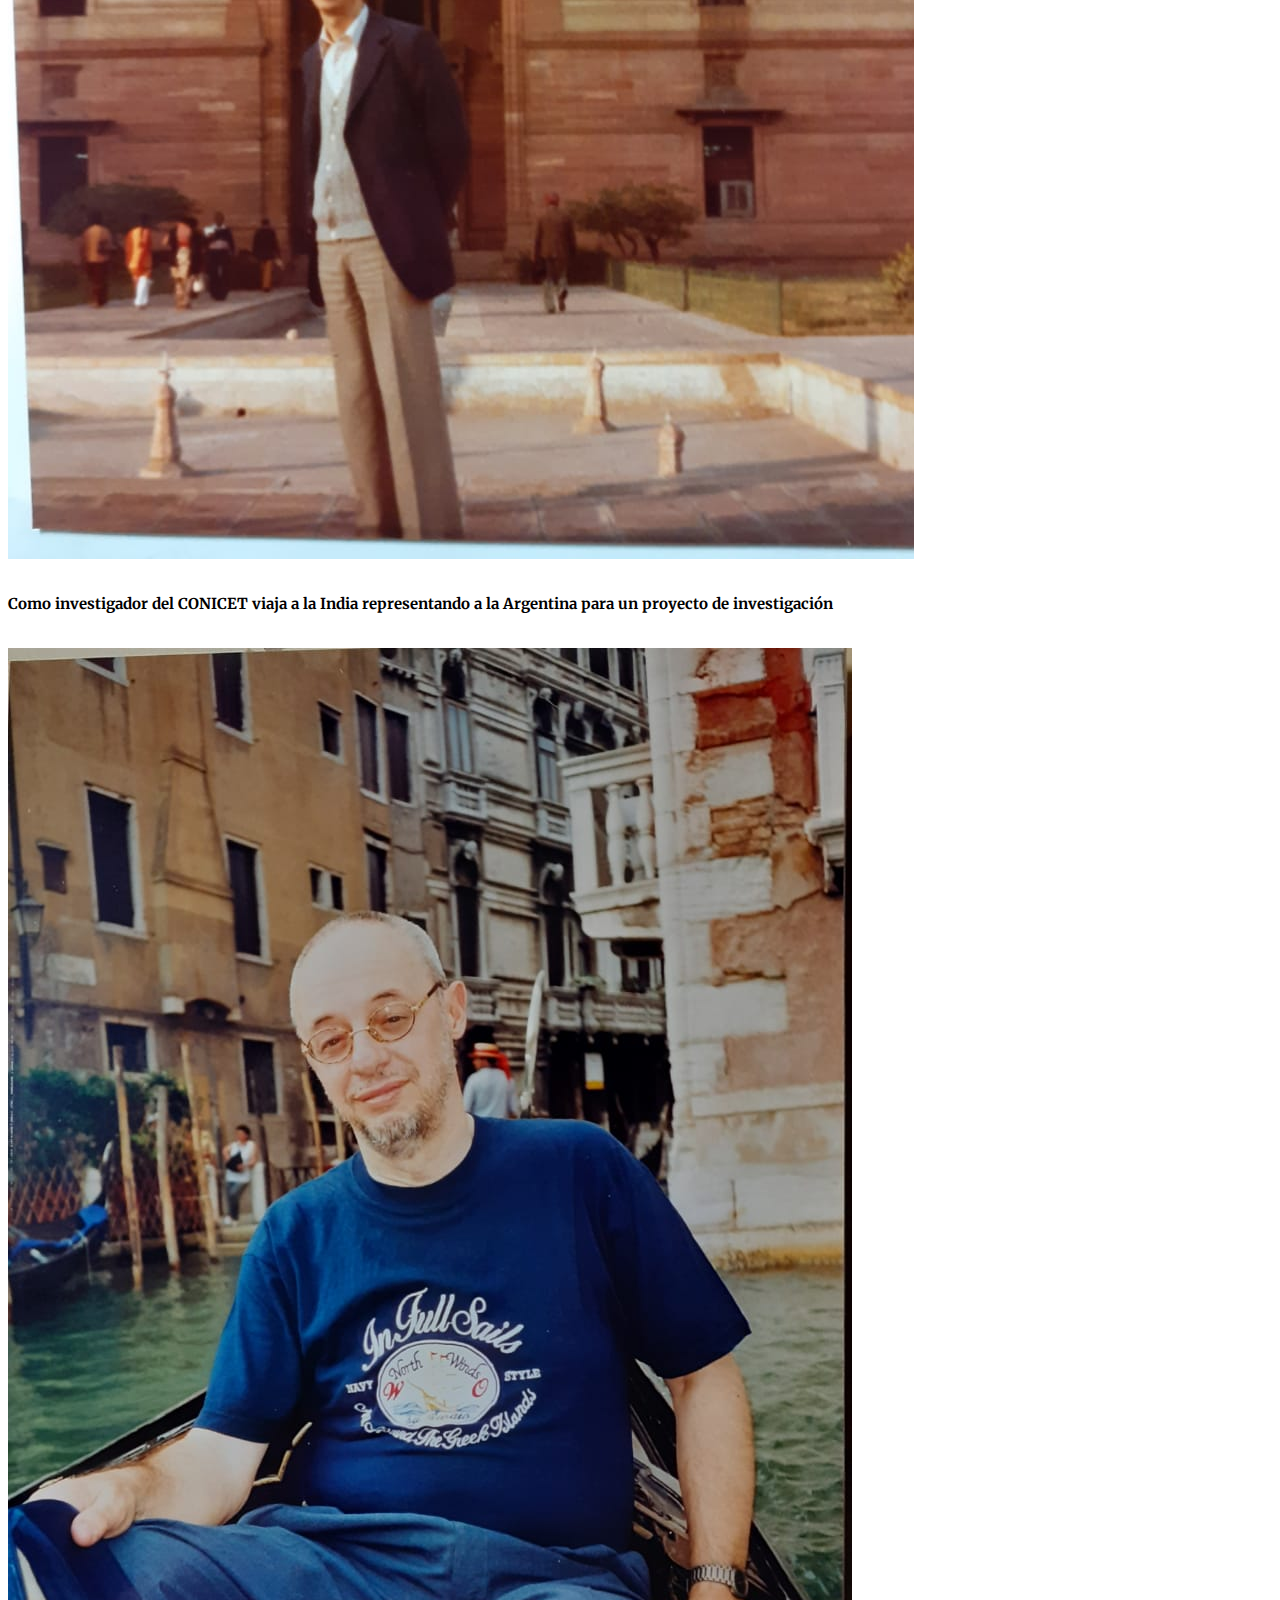
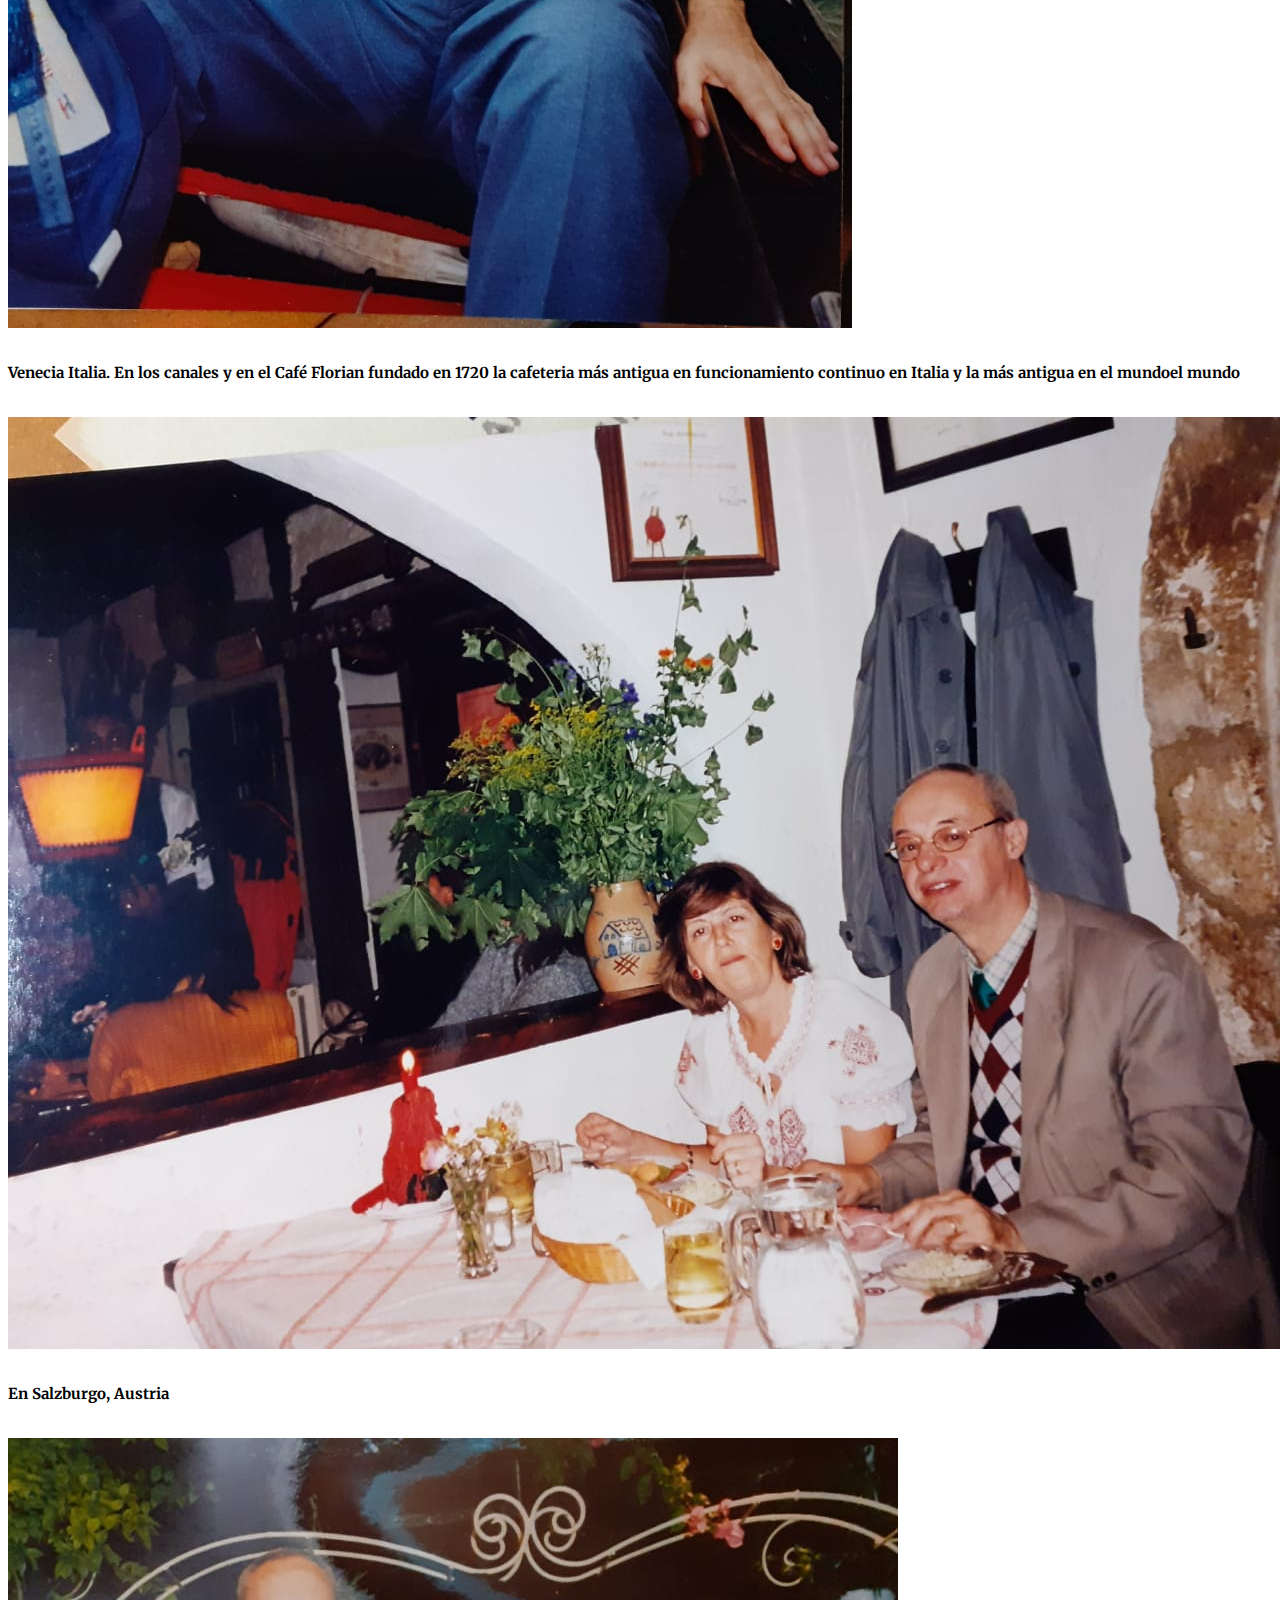
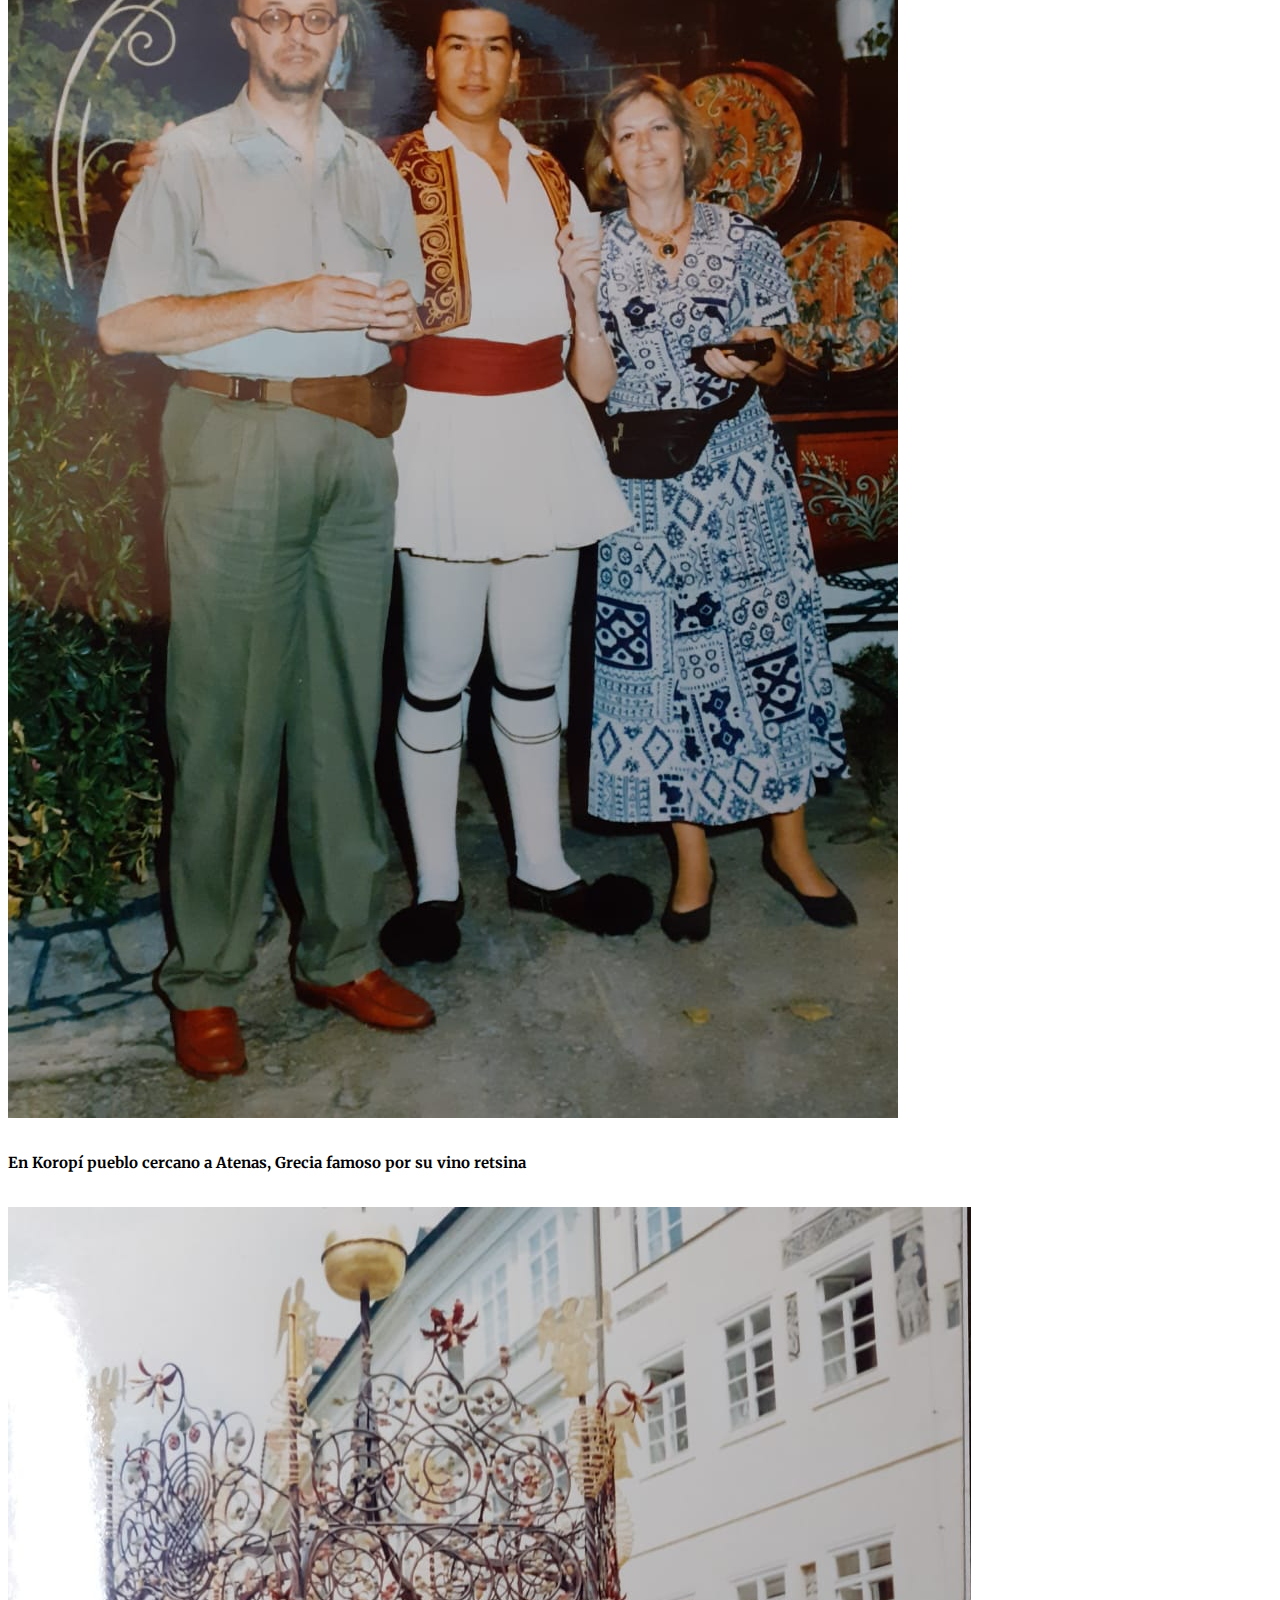
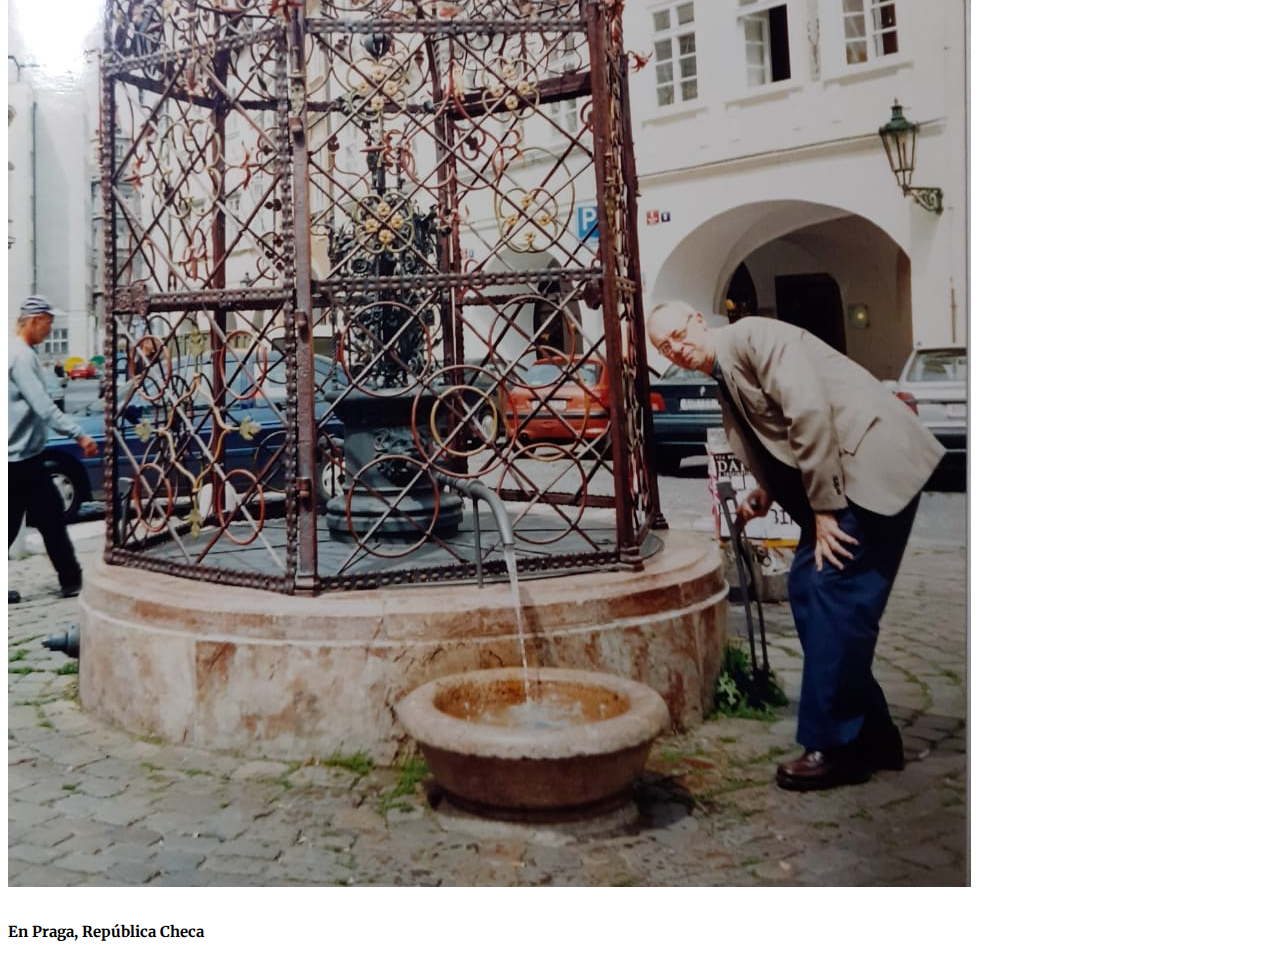
<file: lugaresRecorridos.html>
<head>
	<link rel="stylesheet" href="styles/estilo.css">  
	<link rel="preconnect" href="https://fonts.gstatic.com">
	<link href="https://fonts.googleapis.com/css2?family=Caveat&display=swap" rel="stylesheet">
	<link rel="preconnect" href="https://fonts.gstatic.com">
	<link href="https://fonts.googleapis.com/css2?family=Merriweather:ital,wght@1,300&display=swap" rel="stylesheet">
	<meta charset="UTF-8">
		<title>mi pasaporte</title>
</head>
<body>
	<h1>lugares recorridos...<h1>
		<h2>mis viajes</h2>
		<p class="center">
		<img src="imagenes/lugaresRecorridos.jpg">
		</p>
	<p>
		mi abuelo fue y es ¡todo un viajero!. En Argentina recorrió gran parte de Córdoba, San Luis, Misiones, Tierra Del Fuego y Rio Negro. Luego en Latinoamérica recorrió: Colombia, Bolivia, Paraguay y Brasil. En Europa visito: Francia, Italia, Inglaterra, Holanda, Bélgica, Luxemburgo, Turquía, Grecia, Suiza, España, Alemania, Austria y Rep. Checa. Por ultimo de Norteamérica Estados Unidos y Asia la India. Algunos de estos viajes fueron por trabajo como el de india y otros por simple turismo. 
	</p>
	<p>veamos algunas fotos...</p>
	<img src="imagenes/paris.jpg">
	<h6>paris</h6>
	<img src="imagenes/india.jpg">
	<h6>Como investigador del CONICET viaja a la India representando a la Argentina para un proyecto de investigación</h6> 
	<img src="imagenes/barco.jpg">
	<h6>Venecia  Italia. En los canales y en el Café Florian fundado en 1720 la cafeteria más antigua en funcionamiento continuo en  Italia y la más antigua en el mundoel mundo</h6>
	<img src="imagenes/comiendo.jpg">
	<h6>En Salzburgo, Austria</h6>
	<img src="imagenes/grecia.jpg">
	<h6>En Koropí pueblo cercano a Atenas, Grecia famoso por su vino retsina</h6>
	<img src="imagenes/checa.jpg">
	<h6>En Praga, República Checa</h6>
</body>
</html>
</file>
<file: styles/estilo.css>
h1{
	font-family:"caveat";
	font-size:200px;
	text-align:center;
}
h2{
	font-family:"Merriweather";
	font-size:120px;
	text-align:center;	
}

.princi{
text-align:center;
}
.imagen2{	
	width:500px; 
	height:600px;
}
.imagen3{
	width:800PX;
	height:600px;
}				
body{
	/* esto se que no es lo mejor por que es de una pagina pero no me funcionaba con las carpetas en el url */
background-image: url(https://i.pinimg.com/originals/54/bd/7a/54bd7ac50681b36289304f6e7bb53ac4.jpg);
}
.center{	
	text-align:center;
}
p{
	font-family:"Merriweather";
	font-size:50px;
}
h6{
	font-family:merriweather;
	font-size:15px;
</file>
